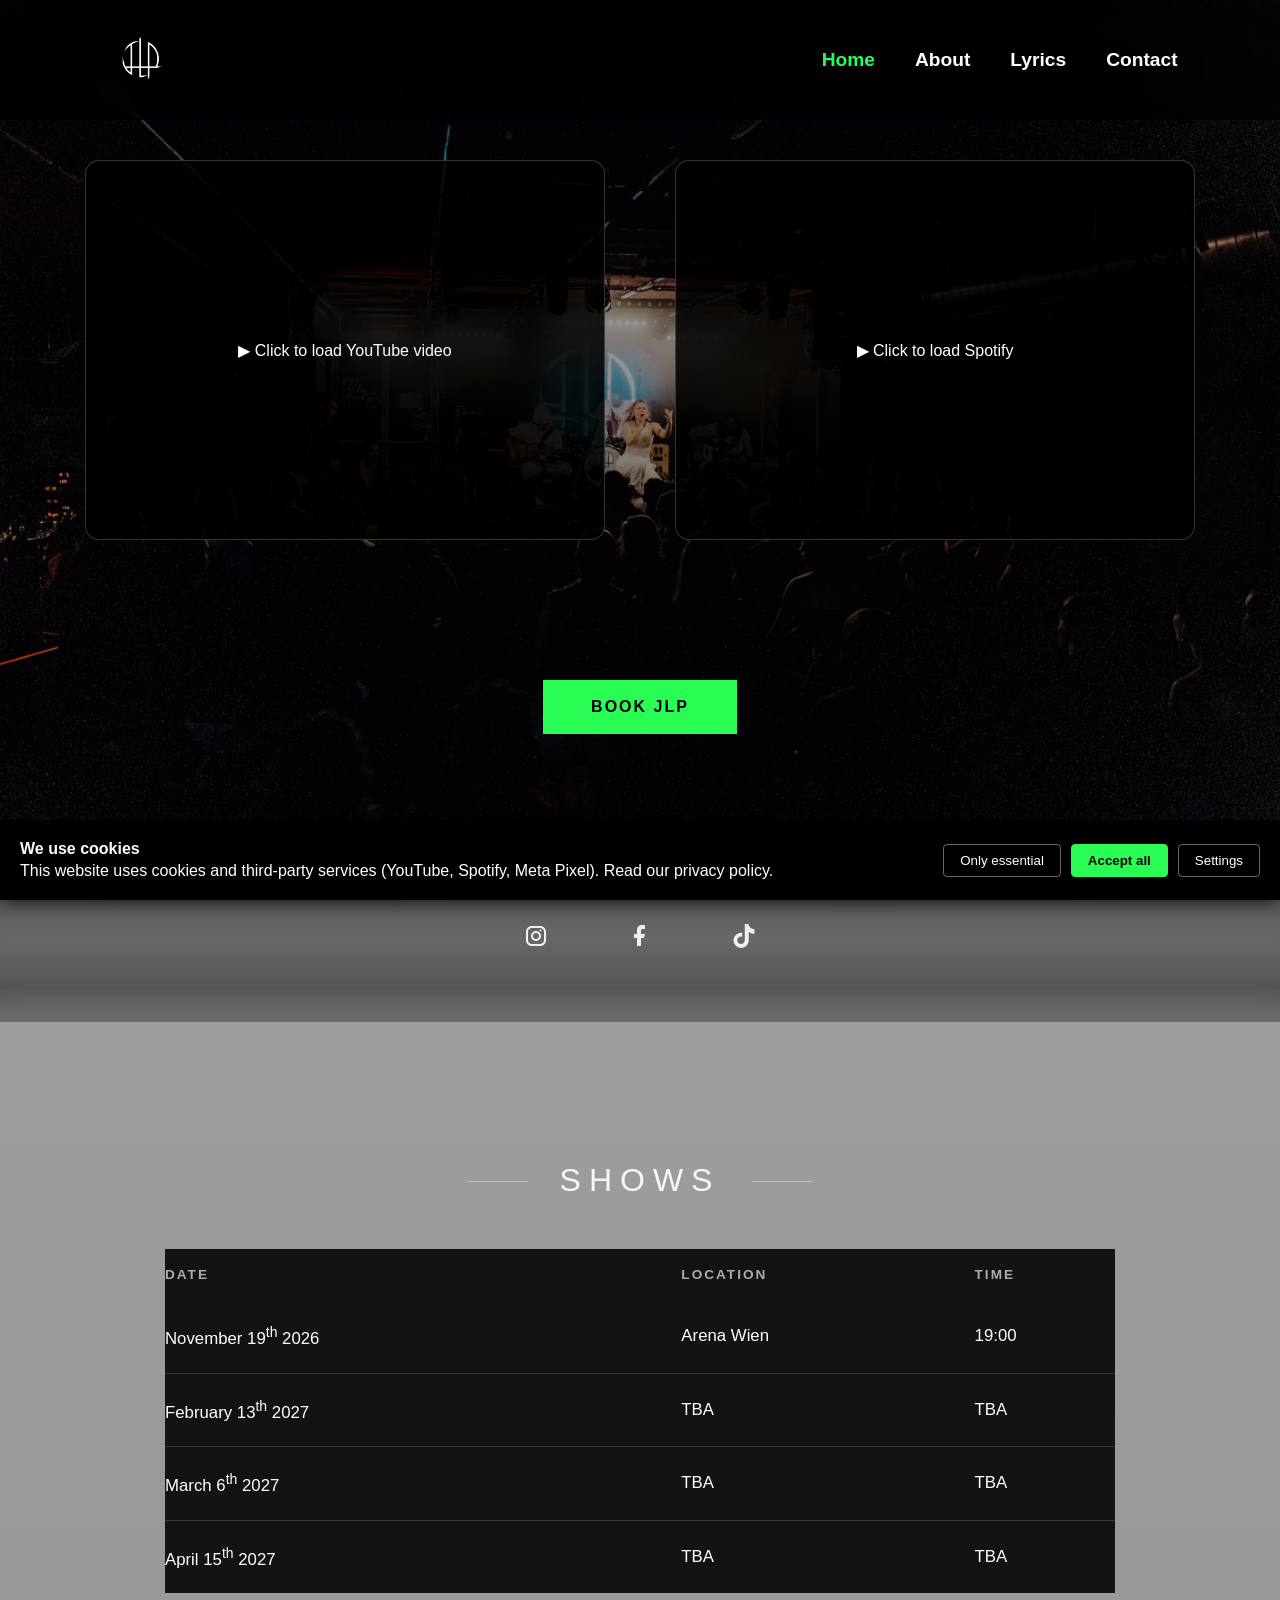
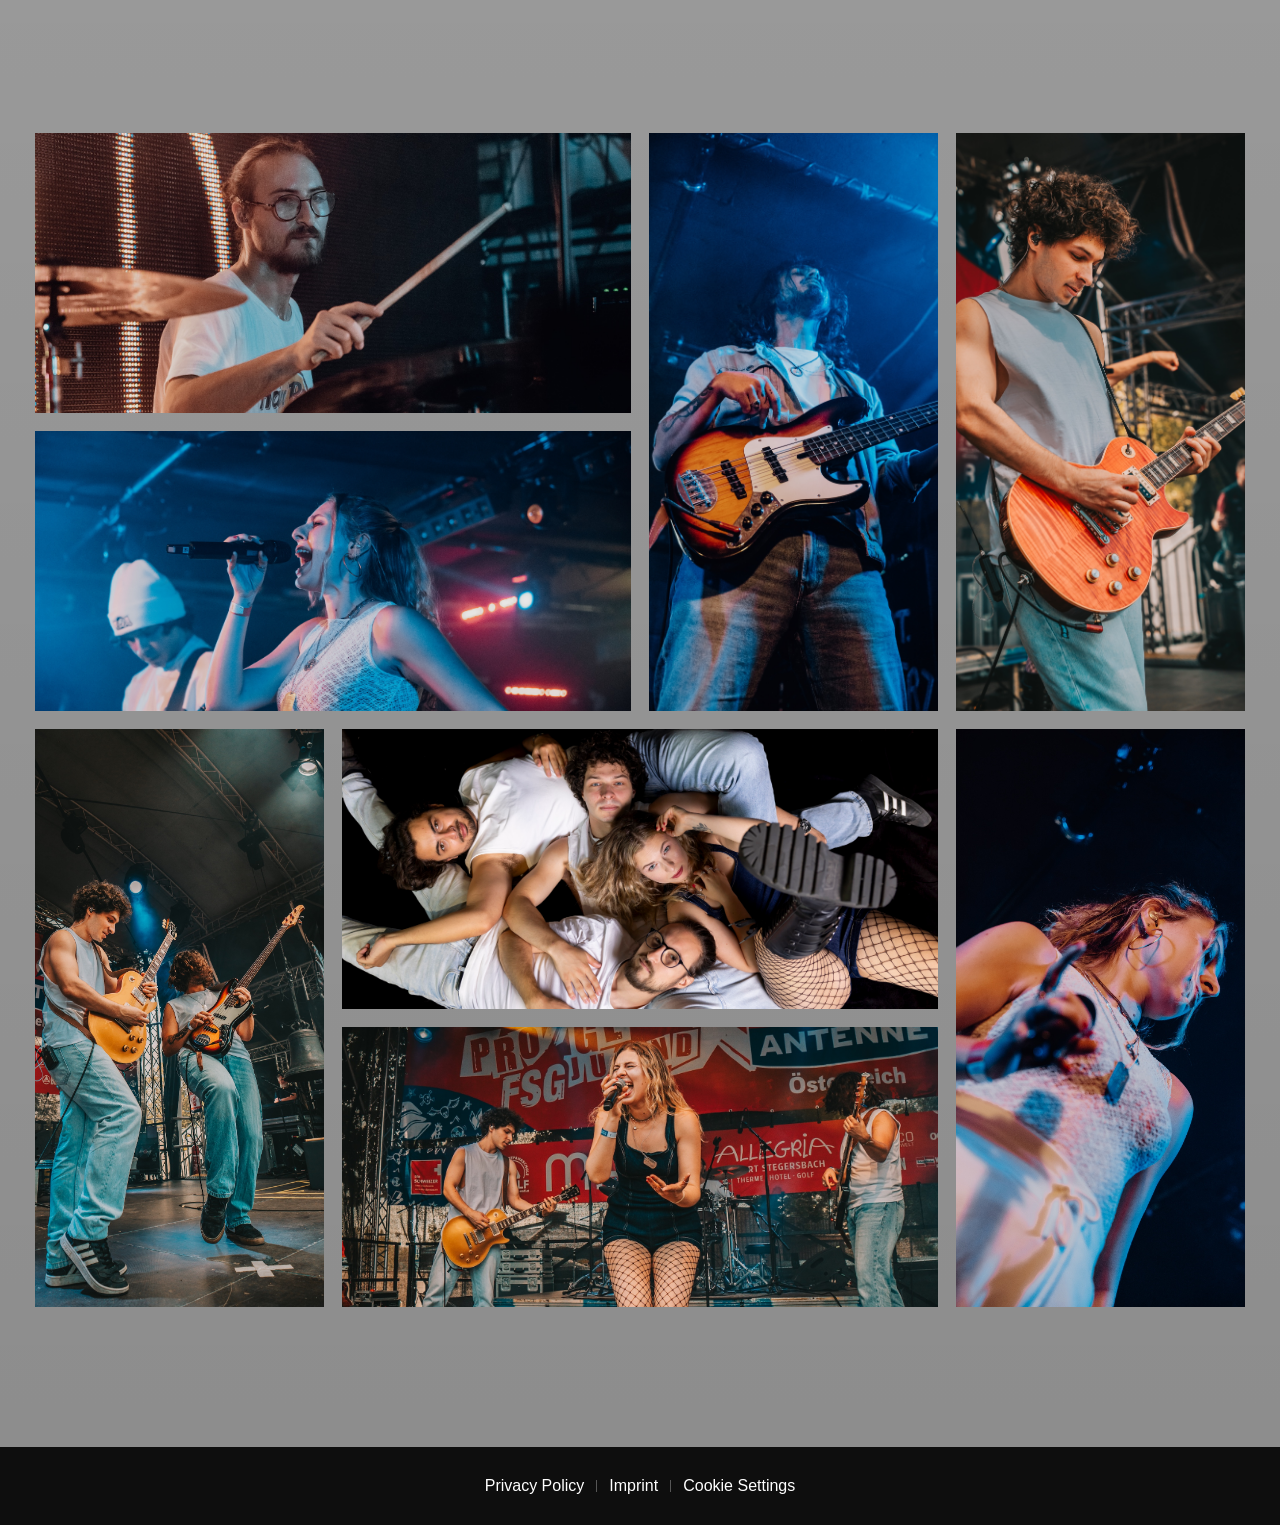
<file: index.html>
<!DOCTYPE html>
<html lang="en">
<head>
<meta charset="UTF-8">
<meta name="viewport" content="width=device-width, initial-scale=1.0">

<meta property="og:title" content="JLP – Rock Band from Vienna">
<meta property="og:description" content="Modern rock band from Vienna. New music & shows.">
<meta property="og:image" content="Banner JLP LOGO.png">

<title>JLP – Rock Band from Vienna | Official Website</title>

<meta name="description" content="Official website of JLP. Modern rock band from Vienna. New music, upcoming shows and booking information.">

<link rel="icon" href="Banner JLP LOGO.png">

<link rel="stylesheet" href="style.css">
<script src="script.js" defer></script>
</head>

<body>

<header>
  <div id="overlay"></div>
    <div class="logo">
        <a href="index.html">
            <img src="JLP Logos Thick white.png" alt="JLP Logo">
        </a>
    </div>

    <ul class="navbar">
        <li><a href="index.html" class="active">Home</a></li>
        <li><a href="about.html">About</a></li>
        <li><a href="lyrics.html">Lyrics</a></li>
        <li><a href="contact.html">Contact</a></li>
    </ul>

    <div id="menu-icon">
        <svg viewBox="0 0 24 24" width="28" height="28">
            <rect class="line top" x="3" y="6" width="18" height="2.5" rx="1.25"/>
            <rect class="line middle" x="6" y="11.75" width="12" height="2.5" rx="1.25"/>
            <rect class="line bottom" x="3" y="17.5" width="18" height="2.5" rx="1.25"/>
        </svg>
    </div>
</header>



<main>

<!-- VIDEO + SPOTIFY -->
<div class="mimi">

    <div class="video-container">
        <div class="embed-placeholder" data-src="https://www.youtube-nocookie.com/embed/qEmsbc99LxY">
            ▶ Click to load YouTube video
        </div>
    </div>

    <div class="spotify">
        <div class="embed-placeholder" data-src="https://open.spotify.com/embed/artist/1NEbTxi7I8WWkpIOg326bU?theme=0">
            ▶ Click to load Spotify
        </div>
    </div>

</div>

<!-- CTA -->
<div class="cta-section">
    <a href="contact.html" class="cta-button">Book JLP</a>
</div>

<!-- SOCIALS -->
<div class="social-section">

  <div class="social-icons-container">
 
    <div class="social-icon">
      <a href="https://www.instagram.com/jlptheband/" target="_blank">
        <svg xmlns="http://www.w3.org/2000/svg" viewBox="0 0 24 24" width="24" height="24" fill="currentColor">
          <path d="M7.75 2C4.574 2 2 4.574 2 7.75v8.5C2 19.426 4.574 22 7.75 22h8.5C19.426 22 22 19.426 22 16.25v-8.5C22 4.574 19.426 2 16.25 2h-8.5zm0 2h8.5C18.216 4 20 5.784 20 7.75v8.5c0 1.966-1.784 3.75-3.75 3.75h-8.5C5.784 20 4 18.216 4 16.25v-8.5C4 5.784 5.784 4 7.75 4zm8.75 1.5a1 1 0 100 2 1 1 0 000-2zM12 7a5 5 0 100 10 5 5 0 000-10zm0 2a3 3 0 110 6 3 3 0 010-6z"/>
        </svg>
      </a>
    </div>
 
    <div class="social-icon">
      <a href="https://www.facebook.com/JLPTHEBAND/" target="_blank">
        <svg xmlns="http://www.w3.org/2000/svg" viewBox="0 0 24 24" width="24" height="24" fill="currentColor">
          <path d="M13 22v-8h3l1-4h-4V7c0-1.2.3-2 2-2h2V1h-3c-3 0-5 2-5 5v4H6v4h3v8h4z"/>
        </svg>
      </a>
    </div>
 
    <div class="social-icon">
      <a href="https://www.tiktok.com/@jlptheband" target="_blank">
        <svg xmlns="http://www.w3.org/2000/svg" viewBox="0 0 448 512" width="24" height="24" fill="currentColor">
          <path d="M448,209.9a210.1,210.1,0,0,1-122.8-39.3v178.7a162.6,162.6,0,1,1-140.6-161.3v80.8a80.4,80.4,0,1,0,56.3,76.5V0h79.5a129.2,129.2,0,0,0,127.6,109.5Z"/>
        </svg>
      </a>
    </div>
 
  </div>

</div>
 

<!-- TABLE -->
<div class="bk">
<section>
<table>
<caption> Shows</caption>
<thead>
<tr>
<th>Date</th>
<th>Location</th>
<th>Time</th>
</tr>
</thead>
<tbody>
<tr><td>November 19<sup>th</sup> 2026</td><td>Arena Wien</td><td>19:00</td></tr>
<tr><td>February 13<sup>th</sup> 2027 </td><td>TBA</td><td>TBA</td></tr>
<tr><td>March 6<sup>th</sup> 2027 </td><td>TBA</td><td>TBA</td></tr>
<tr><td>April 15<sup>th</sup> 2027</td><td>TBA</td><td>TBA</td></tr>
</tbody>
</table>
</section>
</div>

<!-- IMAGE GRID -->
<div class="container">
<div class="image-container landscape"><img src="raphihochcomp.jpg"></div>
<div class="image-container portrait"><img src="valihochcomp.jpg"></div>
<div class="image-container portrait"><img src="lukacomp.jpg"></div>
<div class="image-container landscape"><img src="jejaquercomp.jpg"></div>
<div class="image-container portrait"><img src="lukavaliicomp.jpg"></div>
<div class="image-container landscape"><img src="miiicomp.jpg"></div>
<div class="image-container landscape frontshot"><img src="frontshottt.jpg" alt=""></div>
<div class="image-container portrait"><img src="jejahocohcomp.jpg"></div>
</div>

<!-- COOKIE BANNER -->
 <div id="cookie-banner" class="cookie-banner">

  <!-- CLOSE (TOP RIGHT) -->
  

  <div class="cookie-row">

    <div class="cookie-text-block">
      <strong>We use cookies</strong>
      <p>
    This website uses cookies and third-party services (YouTube, Spotify, Meta Pixel).
    Read our <a href="privacy.html">privacy policy</a>.
  </p>
    </div>

    <div class="cookie-buttons">
      <button onclick="acceptNecessary()">Only essential</button>
      <button class="primary" onclick="acceptAllCookies()">Accept all</button>
      <button onclick="openCookieSettings()">Settings</button>
    </div>

  </div>
</div>

<!-- COOKIE MODAL (SEPARATE, NOT INSIDE BANNER) -->
<div id="cookie-modal" class="cookie-modal hidden">
  <div class="cookie-box">

    <div class="cookie-header">
      <h2>Privacy Settings</h2>
      <button class="close" onclick="closeModal()">×</button>
    </div>

    <div class="cookie-option">
      <div class="cookie-text">
        <strong>Essential</strong>
        <span>Required for basic site functionality</span>
      </div>
      <label class="switch">
        <input type="checkbox" checked disabled>
        <span class="slider"></span>
      </label>
    </div>

    <div class="cookie-option">
      <div class="cookie-text">
        <strong>Analytics</strong>
        <span>Helps us understand how visitors use the site</span>
      </div>
      <label class="switch">
        <input type="checkbox" id="analytics">
        <span class="slider"></span>
      </label>
    </div>

    <div class="cookie-option">
      <div class="cookie-text">
        <strong>Marketing & External Media</strong>
        <span>Enables Meta Pixel, YouTube & Spotify</span>
      </div>
      <label class="switch">
        <input type="checkbox" id="marketing">
        <span class="slider"></span>
      </label>
    </div>

    <div class="cookie-actions">
      <button onclick="acceptNecessary()">Only essential</button>
      <button class="primary" onclick="savePreferences()">Save selection</button>
    </div>

  </div>
</div>

</main>

<footer class="footer" style="text-align: center; width: 100%;">
  <div class="footer-links" style="display: inline-flex; gap: 12px; align-items: center;">

    <a href="privacy.html">Privacy Policy</a>

    <span style="width:1px;height:12px;background:rgba(255,255,255,0.3);display:inline-block;"></span>

    <a href="impressum.html">Imprint</a>

    <span style="width:1px;height:12px;background:rgba(255,255,255,0.3);display:inline-block;"></span>

    <button type="button"
            onclick="openCookieSettings()"
            style="background:none;border:none;padding:0;color:inherit;font:inherit;cursor:pointer;">
      Cookie Settings
    </button>

  </div>
</footer>


</body>
</html>
</file>
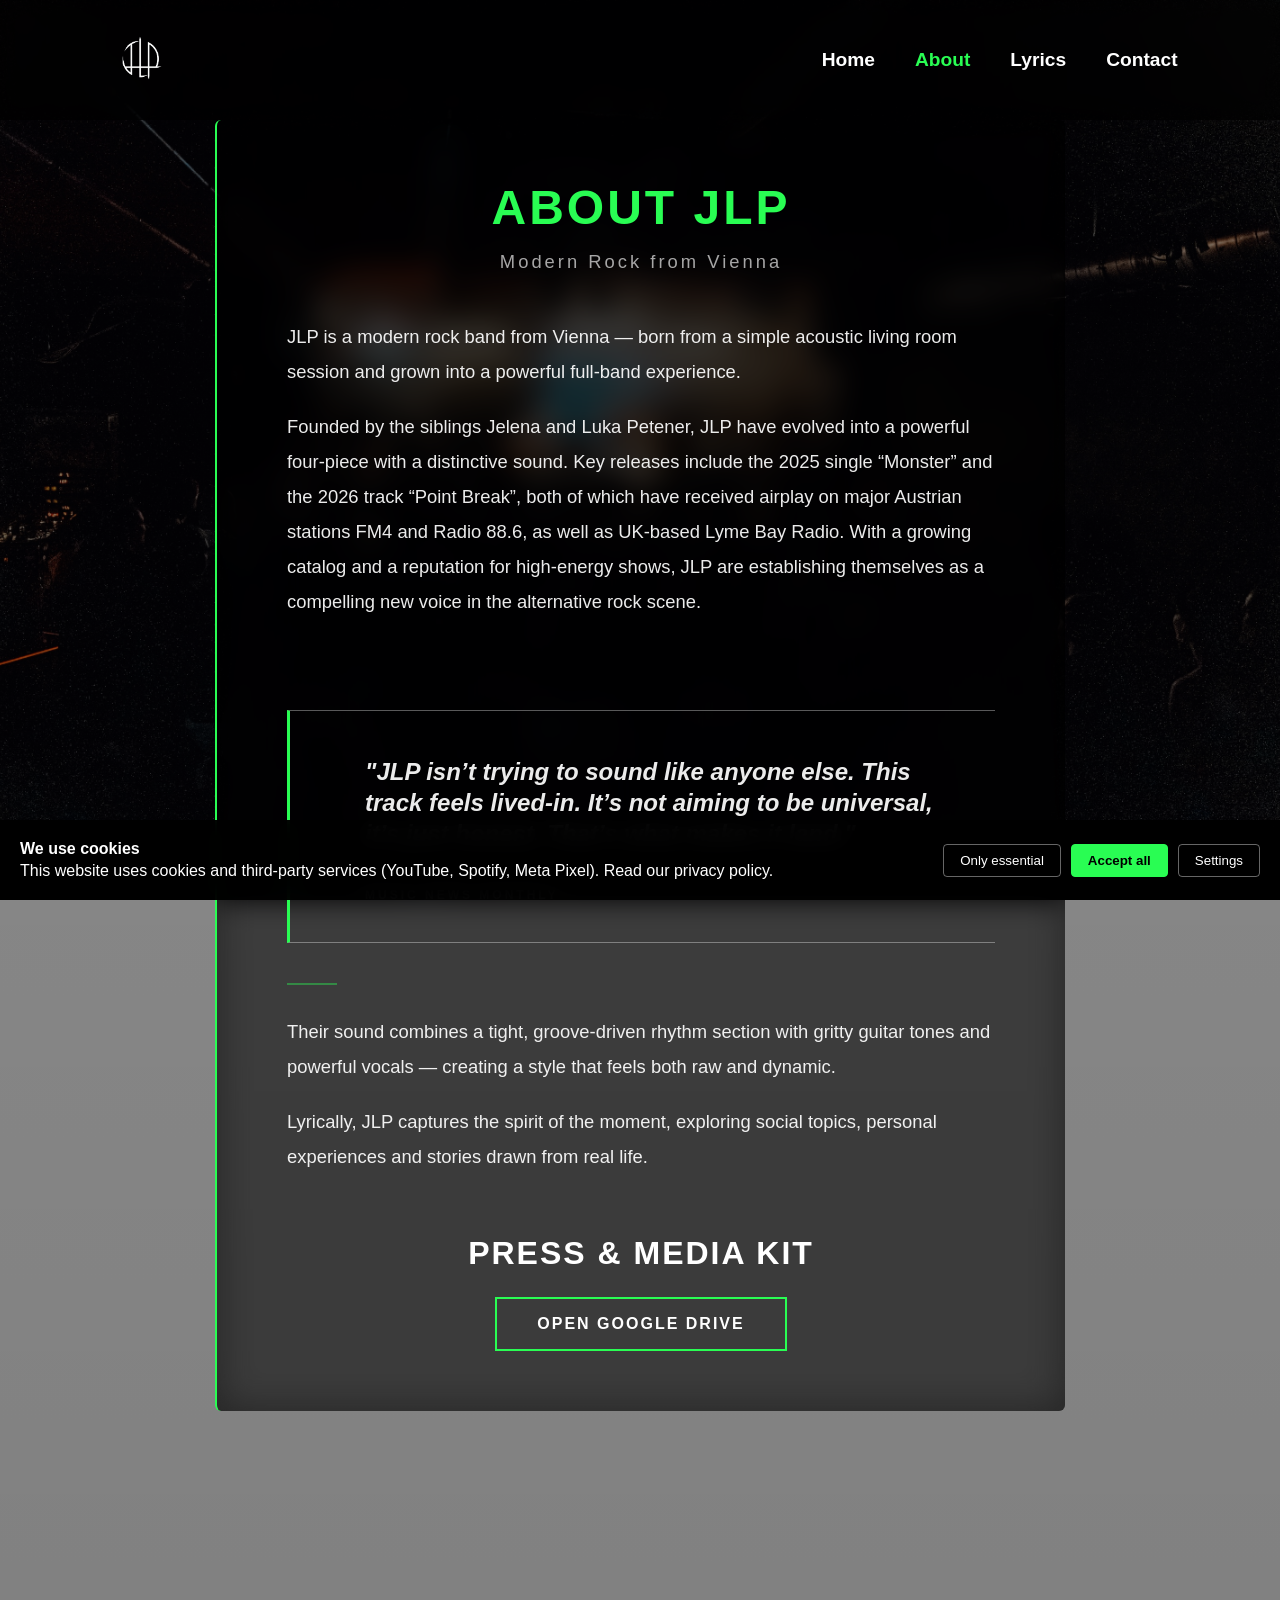
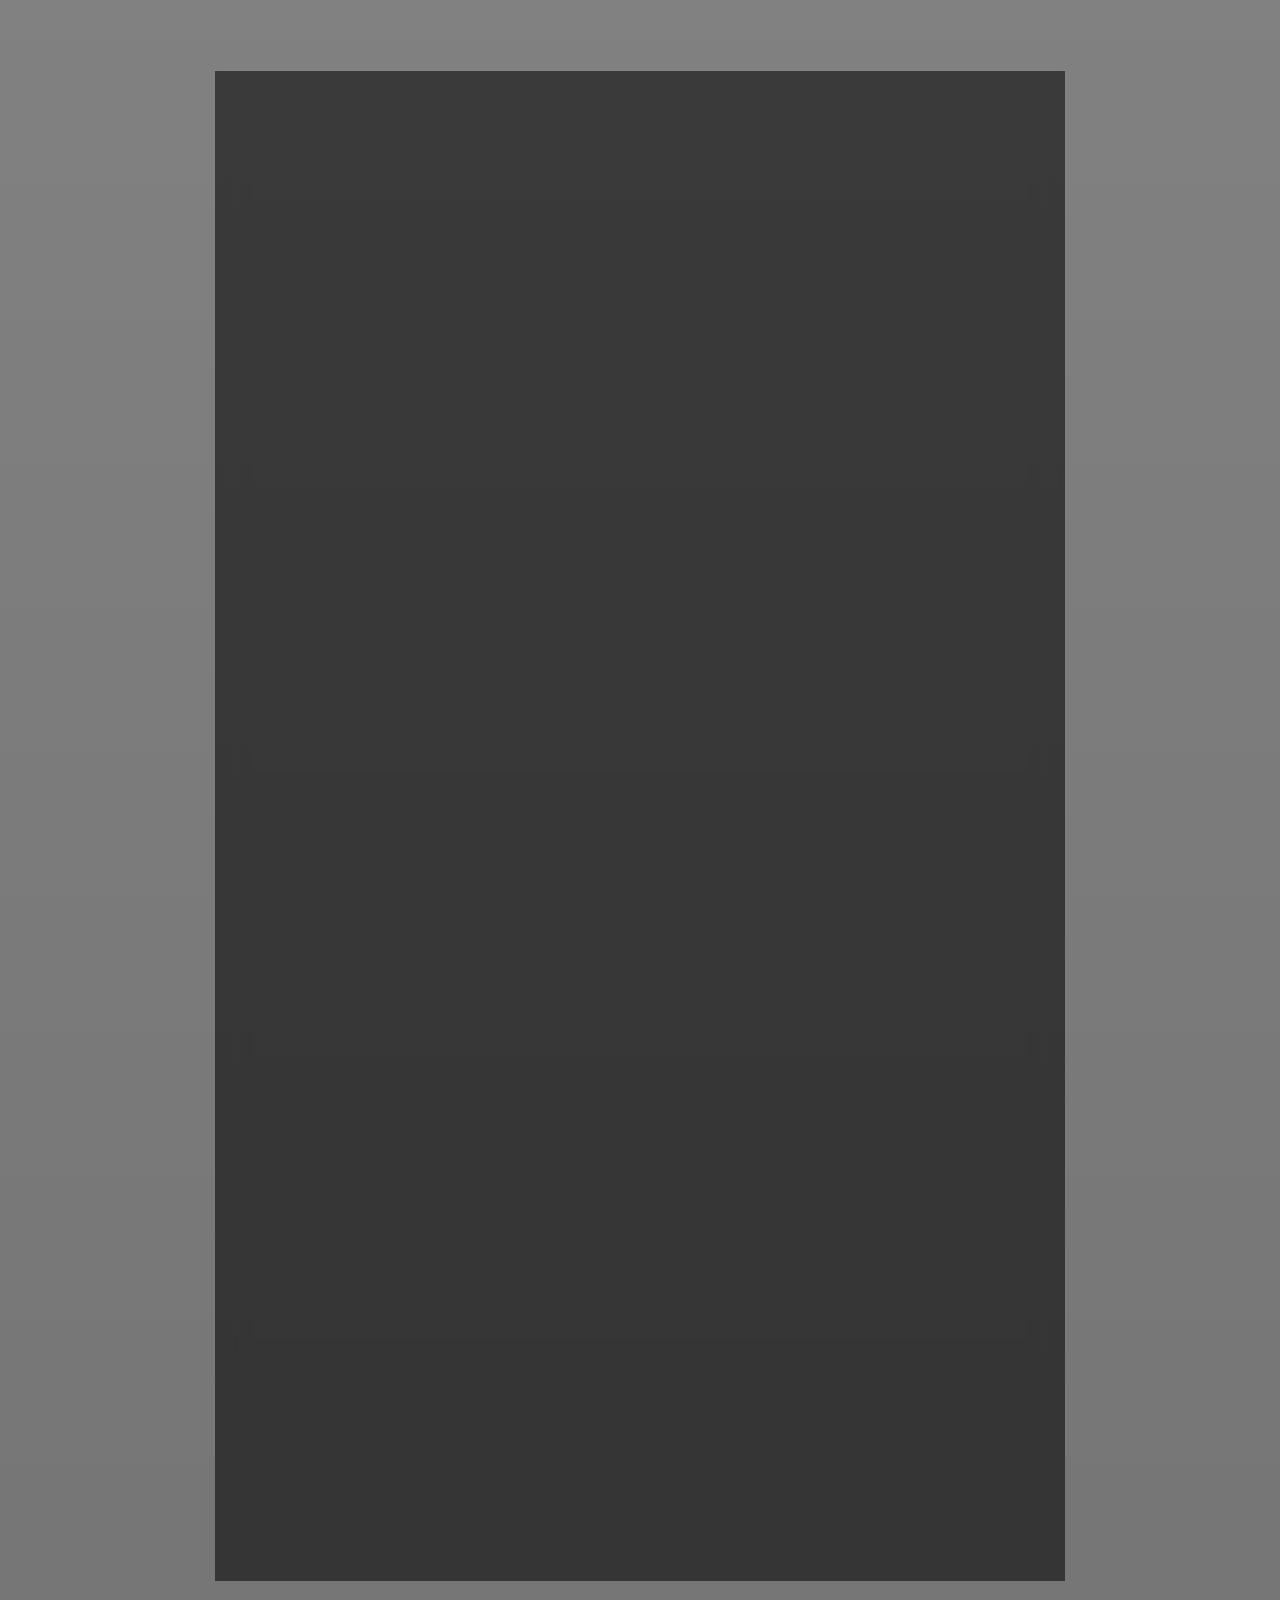
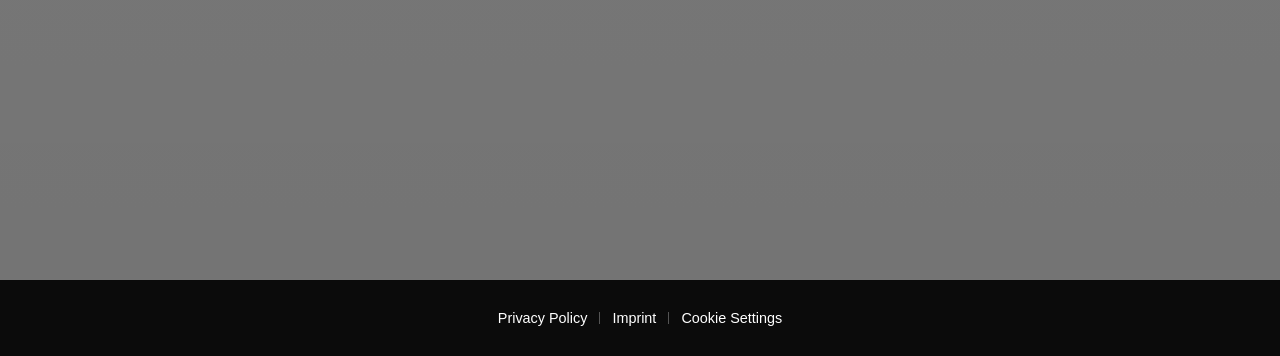
<file: about.html>
<!DOCTYPE html>
<html lang="en">
<head>
<meta charset="UTF-8">
<meta name="viewport" content="width=device-width, initial-scale=1.0">

<title>About JLP – Rock Band from Vienna</title>

<link rel="icon" href="Banner JLP LOGO.png" type="image/x-icon">
<link rel="stylesheet" href="style.css">
<link rel="stylesheet" href="styleabout.css">
<script src="script.js" defer></script>

</head>

<body>

<header>
    <div id="overlay"></div>
    <div class="logo">
        <a href="index.html">
            <img src="JLP Logos Thick white.png" alt="JLP Logo">
        </a>
    </div>

    <ul class="navbar">
        <li><a href="index.html">Home</a></li>
        <li><a href="about.html">About</a></li>
        <li><a href="lyrics.html">Lyrics</a></li>
        <li><a href="contact.html">Contact</a></li>
    </ul>

    <div id="menu-icon">
        <svg viewBox="0 0 24 24" width="28" height="28">
            <rect class="line top" x="3" y="6" width="18" height="2.5" rx="1.25"/>
            <rect class="line middle" x="6" y="11.75" width="12" height="2.5" rx="1.25"/>
            <rect class="line bottom" x="3" y="17.5" width="18" height="2.5" rx="1.25"/>
        </svg>
    </div>
</header>



<section class="about-section">
    <div class="about-content">

        <div class="about-header">
            <h1>About JLP</h1>
            <p class="subtitle">Modern Rock from Vienna</p>
        </div>


        <div class="editorial">

            <div class="editorial-top">
                <span class="editorial-label"></span>
                <span class="editorial-year"></span>
            </div>

            <div class="editorial-columns">

                <p class="editorial-intro">
                    JLP is a modern rock band from Vienna — born from a simple acoustic living room session and grown into a powerful full-band experience.
                </p>

                <p class="editorial-text">
                    Founded by the siblings Jelena and Luka Petener, JLP have evolved into a powerful four-piece with a distinctive sound. Key releases include the 2025 single “Monster” and the 2026 track “Point Break”, both of which have received airplay on major Austrian stations FM4 and Radio 88.6, as well as UK-based Lyme Bay Radio. With a growing catalog and a reputation for high-energy shows, JLP are establishing themselves as a compelling new voice in the alternative rock scene.
                </p>

            </div>

            <blockquote class="press-quote">
                <span class="quote-mark"></span>

                <p>
                    "JLP isn’t trying to sound like anyone else. This track feels lived-in. It’s not aiming to be universal, it’s just honest. That’s what makes it land."
                </p>

                <cite>Music News Monthly</cite>
            </blockquote>

        </div>


        <div class="divider"></div>

        <p>
            Their sound combines a tight, groove-driven rhythm section with gritty guitar tones and powerful vocals — creating a style that feels both raw and dynamic.
        </p>

        <p>
            Lyrically, JLP captures the spirit of the moment, exploring social topics, personal experiences and stories drawn from real life.
        </p>

        <div class="press-inline">
            <h2>Press & Media Kit</h2>
            <a href="https://drive.google.com/drive/u/0/folders/1wnT42w4aFnT5TzF-KeA8-SPyw4jckWoa" 
               target="_blank" 
               class="press-btn">
               Open Google Drive
            </a>
        </div>

    </div>
</section>

<div class="line"></div>

<div class="bk">
<section>

    <div class="about-header" style="margin-bottom: 40px;">
        <h1>Past Shows</h1>
        <p class="subtitle">Live History</p>
    </div>

<table>
<thead>
<tr>
<th>Date</th>
<th>Location</th>
</tr>
</thead>

<tbody>
<tr><td>July 5<sup>th</sup> 2026</td><td>Donauinselfest</td></tr>
<tr><td>March 27<sup>th</sup> 2026</td><td>Szene Wien</td></tr>
<tr><td>October 24<sup>th</sup> 2025</td><td>Flex</td></tr>
<tr><td>July 5<sup>th</sup> 2025</td><td>Rock in Altenmarkt</td></tr>
<tr><td>June 14<sup>th</sup> 2025</td><td>Kufstein Unlimited</td></tr>
<tr><td>July 24 7<sup>th</sup> 2025</td><td>HinterHolz Festival</td></tr>
<tr><td>February 7<sup>th</sup> 2025</td><td>Ann & Patt Linz</td></tr>
<tr><td>February 28<sup>th</sup> 2025</td><td>Cafe Köpenick Berlin</td></tr>
<tr><td>November 23<sup>rd</sup> 2024</td><td>Szene Wien</td></tr>
<tr><td>September 1<sup>st</sup> 2024</td><td>Szene Wien</td></tr>
<tr><td>August 3<sup>rd</sup> 2024</td><td>R:Journey</td></tr>
<tr><td>May 14<sup>th</sup> 2024</td><td>Chelsea (Vienna)</td></tr>
<tr><td>August 18<sup>th</sup> 2024</td><td>Szene Wien</td></tr>
<tr><td>March 23<sup>rd</sup> 2024</td><td>Aera</td></tr>
<tr><td>March 3<sup>rd</sup> 2024</td><td>Simm City (Dirty Honey Support)</td></tr>
<tr><td>September 5<sup>th</sup> 2023</td><td>Replugged (Vienna)</td></tr>
<tr><td>August 18<sup>th</sup> 2023</td><td>Szene Wien</td></tr>
<tr><td>July 27<sup>th</sup> 2023</td><td>Sitzenberger Beach Festival</td></tr>
<tr><td>October 1<sup>st</sup> 2022</td><td>Coco Bar (Vienna)</td></tr>
<tr><td>June 11<sup>th</sup> 2022</td><td>Nova Rock</td></tr>
<tr><td>August 28<sup>th</sup> 2022</td><td>Fania Live (Vienna)</td></tr>
<tr><td>July 25<sup>th</sup> 2022</td><td>Club 1019</td></tr>
</tbody>
</table>

</section>
</div>

<div id="cookie-banner" class="cookie-banner">

  <!-- CLOSE (TOP RIGHT) -->
  

  <div class="cookie-row">

    <div class="cookie-text-block">
      <strong>We use cookies</strong>
      <p>
    This website uses cookies and third-party services (YouTube, Spotify, Meta Pixel).
    Read our <a href="privacy.html">privacy policy</a>.
  </p>
    </div>

    <div class="cookie-buttons">
      <button onclick="acceptNecessary()">Only essential</button>
      <button class="primary" onclick="acceptAllCookies()">Accept all</button>
      <button onclick="openCookieSettings()">Settings</button>
    </div>

  </div>
</div>

<!-- COOKIE MODAL (SEPARATE, NOT INSIDE BANNER) -->
<div id="cookie-modal" class="cookie-modal hidden">
  <div class="cookie-box">

    <div class="cookie-header">
      <h2>Privacy Settings</h2>
      <button class="close" onclick="closeModal()">×</button>
    </div>

    <div class="cookie-option">
      <div class="cookie-text">
        <strong>Essential</strong>
        <span>Required for basic site functionality</span>
      </div>
      <label class="switch">
        <input type="checkbox" checked disabled>
        <span class="slider"></span>
      </label>
    </div>

    <div class="cookie-option">
      <div class="cookie-text">
        <strong>Analytics</strong>
        <span>Helps us understand how visitors use the site</span>
      </div>
      <label class="switch">
        <input type="checkbox" id="analytics">
        <span class="slider"></span>
      </label>
    </div>

    <div class="cookie-option">
      <div class="cookie-text">
        <strong>Marketing & External Media</strong>
        <span>Enables Meta Pixel, YouTube & Spotify</span>
      </div>
      <label class="switch">
        <input type="checkbox" id="marketing">
        <span class="slider"></span>
      </label>
    </div>

    <div class="cookie-actions">
      <button onclick="acceptNecessary()">Only essential</button>
      <button class="primary" onclick="savePreferences()">Save selection</button>
    </div>

  </div>
</div>

<footer class="footer" style="text-align: center; width: 100%;">
  <div class="footer-links" style="display: inline-flex; gap: 12px; align-items: center;">

    <a href="privacy.html">Privacy Policy</a>

    <span style="width:1px;height:12px;background:rgba(255,255,255,0.3);display:inline-block;"></span>

    <a href="impressum.html">Imprint</a>

    <span style="width:1px;height:12px;background:rgba(255,255,255,0.3);display:inline-block;"></span>

    <button type="button"
            onclick="openCookieSettings()"
            style="background:none;border:none;padding:0;color:inherit;font:inherit;cursor:pointer;">
      Cookie Settings
    </button>

  </div>
</footer>

</body>
</html>
</file>
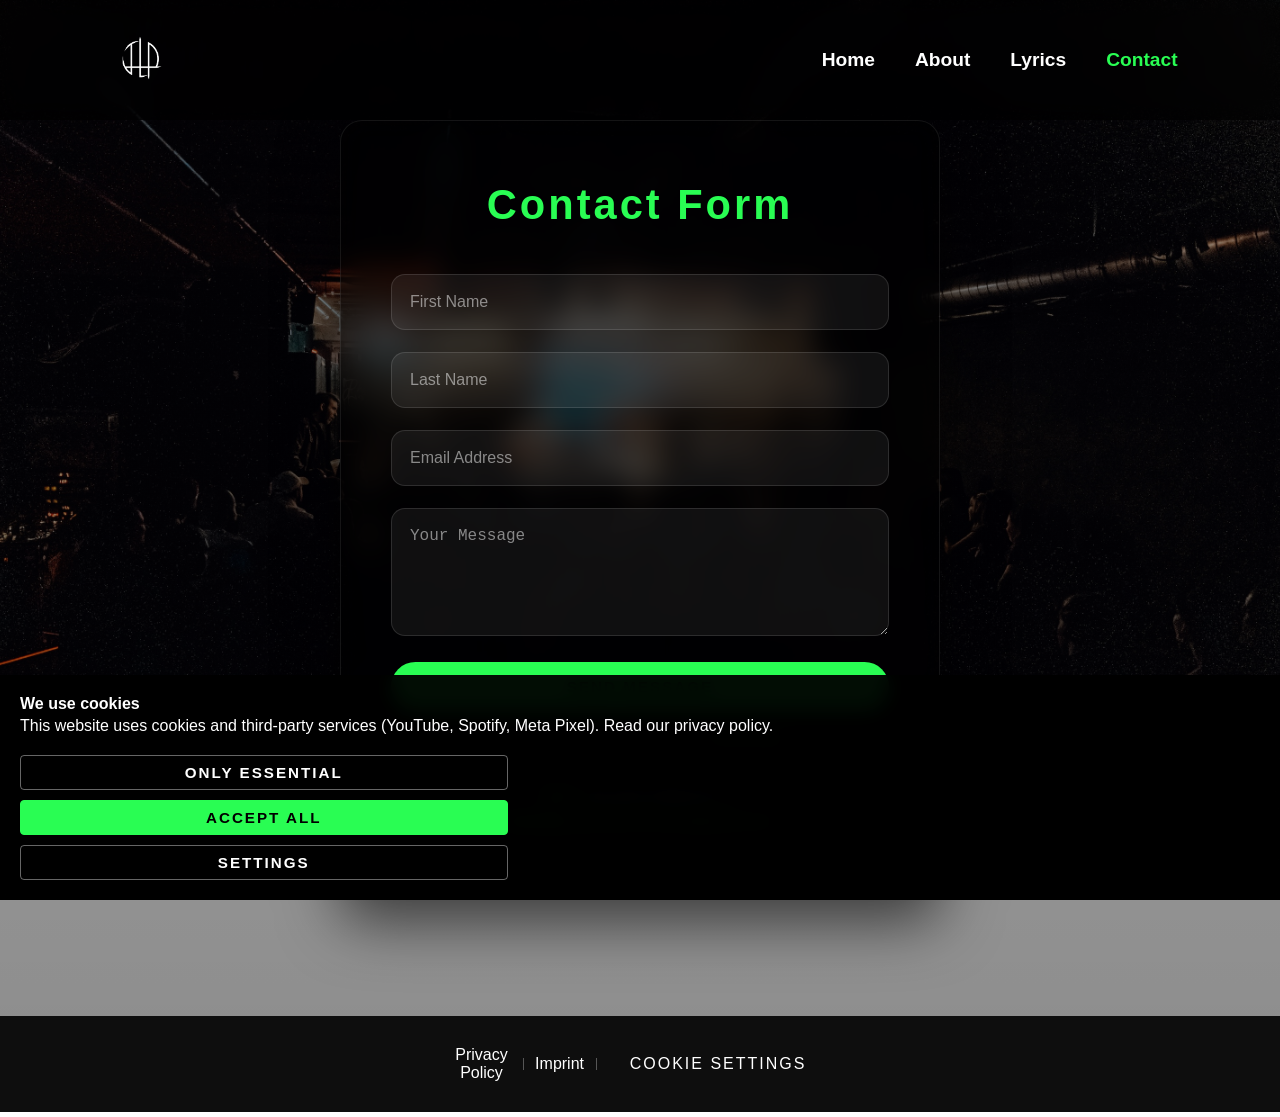
<file: contact.html>
<!DOCTYPE html>
<html lang="en">
<head>
<meta charset="UTF-8">
<meta name="viewport" content="width=device-width, initial-scale=1.0">

<title>Contact – JLP | Rock Band from Vienna</title>

<link rel="icon" href="Banner JLP LOGO.png">
<link rel="stylesheet" href="style.css">
<link rel="stylesheet" href="contactstyle.css">
<script src="script.js" defer></script>
</head>

<body>

<header>
    <div id="overlay"></div>

    <div class="logo">
        <a href="index.html">
            <img src="JLP Logos Thick white.png" alt="JLP Logo">
        </a>
    </div>

    <ul class="navbar">
        <li><a href="index.html">Home</a></li>
        <li><a href="about.html">About</a></li>
        <li><a href="lyrics.html">Lyrics</a></li>
        <li><a href="contact.html">Contact</a></li>
    </ul>

    <div id="menu-icon">
        <svg viewBox="0 0 24 24" width="28" height="28">
            <rect class="line top" x="3" y="6" width="18" height="2.5" rx="1.25"/>
            <rect class="line middle" x="6" y="11.75" width="12" height="2.5" rx="1.25"/>
            <rect class="line bottom" x="3" y="17.5" width="18" height="2.5" rx="1.25"/>
        </svg>
    </div>
</header>

<section class="contact-wrapper">
    <div class="form-container">

        <div class="contactform">
            <h1>Contact Form</h1>

            <form action="https://formspree.io/f/mjkvdpez" method="post" id="contact-form">
                <input type="text" name="first" placeholder="First Name" required>
                <input type="text" name="last" placeholder="Last Name" required>
                <input type="email" name="email" placeholder="Email Address" required>
                <textarea rows="5" name="message" placeholder="Your Message" required></textarea>

                <button type="submit">Send Message</button>

                <p class="form-note">
                    By submitting this form, you agree to our 
                    <a href="privacy.html">privacy policy</a>.
                </p>
            </form>

            <div class="contact-extra">
                <p><strong>Tech:</strong> luka.petener@gmail.com</p>
                <p><strong>Booking:</strong> 
                    <a href="mailto:jlptheband.booking@gmail.com">
                        jlptheband.booking@gmail.com
                    </a>
                </p>
            </div>

        </div>

    </div>
</section>

<div id="cookie-banner" class="cookie-banner">

  <!-- CLOSE (TOP RIGHT) -->
  

  <div class="cookie-row">

    <div class="cookie-text-block">
      <strong>We use cookies</strong>
      <p>
    This website uses cookies and third-party services (YouTube, Spotify, Meta Pixel).
    Read our <a href="privacy.html">privacy policy</a>.
  </p>
    </div>

    <div class="cookie-buttons">
      <button onclick="acceptNecessary()">Only essential</button>
      <button class="primary" onclick="acceptAllCookies()">Accept all</button>
      <button onclick="openCookieSettings()">Settings</button>
    </div>

  </div>
</div>

<!-- COOKIE MODAL (SEPARATE, NOT INSIDE BANNER) -->
<div id="cookie-modal" class="cookie-modal hidden">
  <div class="cookie-box">

    <div class="cookie-header">
      <h2>Privacy Settings</h2>
      <button class="close" onclick="closeModal()">×</button>
    </div>

    <div class="cookie-option">
      <div class="cookie-text">
        <strong>Essential</strong>
        <span>Required for basic site functionality</span>
      </div>
      <label class="switch">
        <input type="checkbox" checked disabled>
        <span class="slider"></span>
      </label>
    </div>

    <div class="cookie-option">
      <div class="cookie-text">
        <strong>Analytics</strong>
        <span>Helps us understand how visitors use the site</span>
      </div>
      <label class="switch">
        <input type="checkbox" id="analytics">
        <span class="slider"></span>
      </label>
    </div>

    <div class="cookie-option">
      <div class="cookie-text">
        <strong>Marketing & External Media</strong>
        <span>Enables Meta Pixel, YouTube & Spotify</span>
      </div>
      <label class="switch">
        <input type="checkbox" id="marketing">
        <span class="slider"></span>
      </label>
    </div>

    <div class="cookie-actions">
      <button onclick="acceptNecessary()">Only essential</button>
      <button class="primary" onclick="savePreferences()">Save selection</button>
    </div>

  </div>
</div>

<footer class="footer" style="text-align: center; width: 100%;">
  <div class="footer-links" style="display: inline-flex; gap: 12px; align-items: center;">

    <a href="privacy.html">Privacy Policy</a>

    <span style="width:1px;height:12px;background:rgba(255,255,255,0.3);display:inline-block;"></span>

    <a href="impressum.html">Imprint</a>

    <span style="width:1px;height:12px;background:rgba(255,255,255,0.3);display:inline-block;"></span>

    <button type="button"
            onclick="openCookieSettings()"
            style="background:none;border:none;padding:0;color:inherit;font:inherit;cursor:pointer;">
      Cookie Settings
    </button>

  </div>
</footer>
</body>
</html>
</file>
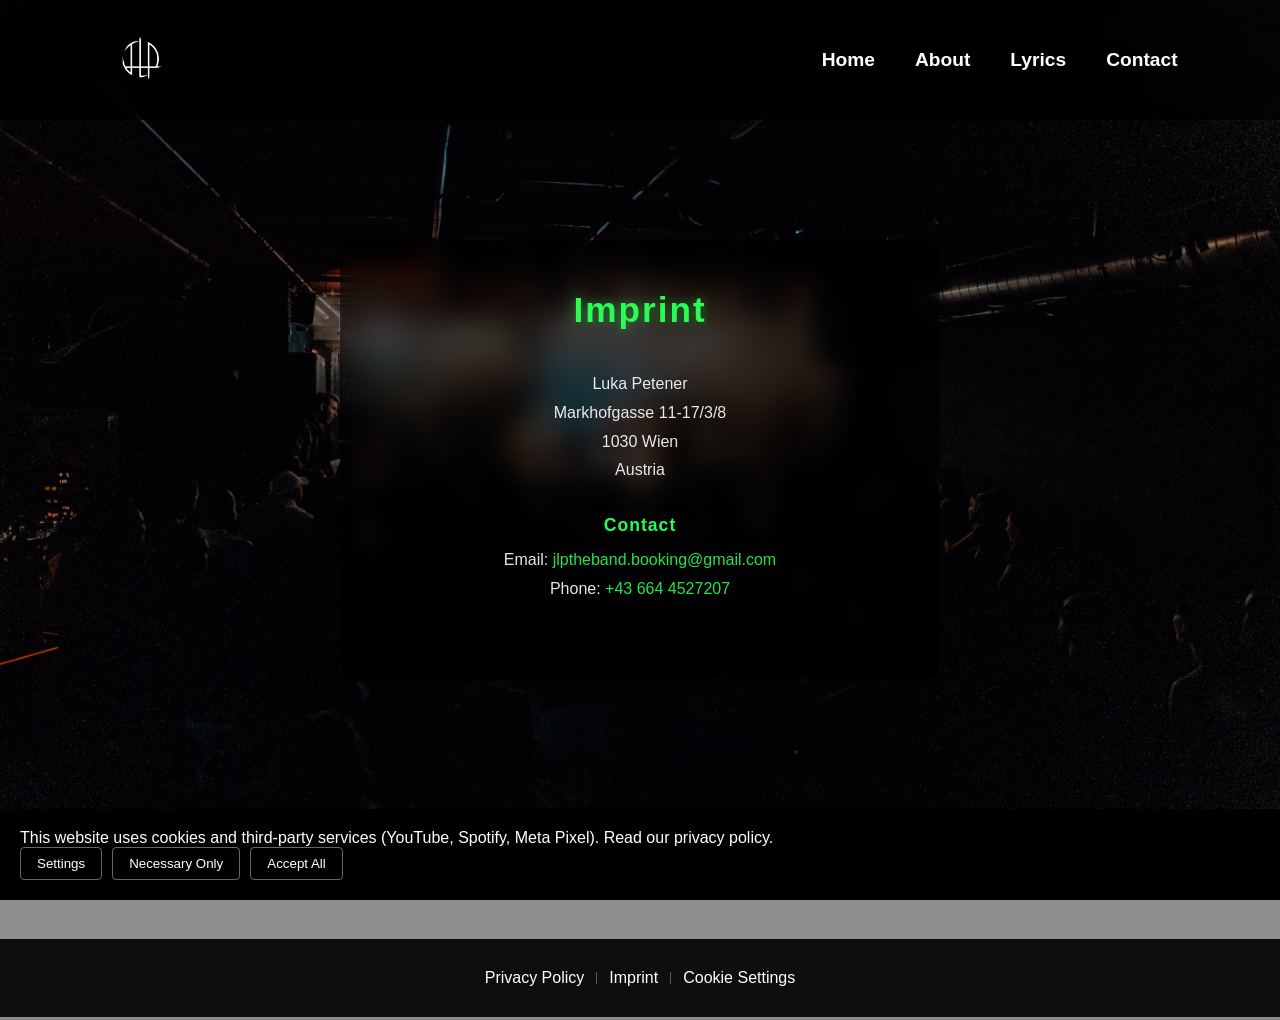
<file: impressum.html>
<!DOCTYPE html>
<html lang="en">
<head>
<meta charset="UTF-8">
<meta name="viewport" content="width=device-width, initial-scale=1.0">
<title>Imprint – JLP</title>

<link rel="preload" href="style.css" as="style">
<link rel="stylesheet" href="style.css">
<script src="script.js" defer></script>
</head>

<body>

<header>
  <div id="overlay"></div>

  <div class="logo">
    <a href="index.html">
      <img src="JLP Logos Thick white.png" alt="JLP Logo">
    </a>
  </div>

  <ul class="navbar">
    <li><a href="index.html">Home</a></li>
    <li><a href="about.html">About</a></li>
    <li><a href="lyrics.html">Lyrics</a></li>
    <li><a href="contact.html">Contact</a></li>
  </ul>

  <div id="menu-icon">
    <svg viewBox="0 0 24 24" width="28" height="28">
      <rect class="line top" x="3" y="6" width="18" height="2.5" rx="1.25"/>
      <rect class="line middle" x="6" y="11.75" width="12" height="2.5" rx="1.25"/>
      <rect class="line bottom" x="3" y="17.5" width="18" height="2.5" rx="1.25"/>
    </svg>
  </div>
</header>

<section class="imprint-wrapper">
  <div class="imprint-box">

    <h1>Imprint</h1>

    <div class="imprint-block">
      <p>
        Luka Petener<br>
        Markhofgasse 11-17/3/8<br>
        1030 Wien<br>
        Austria
      </p>
    </div>

    <div class="imprint-block">
      <h2>Contact</h2>
      <p>
        Email: <a href="mailto:jlptheband.booking@gmail.com">jlptheband.booking@gmail.com</a><br>
        Phone: <a href="tel:+436644527207">+43 664 4527207</a>
      </p>
    </div>

  </div>
</section>

<!-- =========================
     COOKIE BANNER
========================= -->
<div id="cookie-banner" class="cookie-banner">
  <p>
    This website uses cookies and third-party services (YouTube, Spotify, Meta Pixel).
    Read our <a href="privacy.html">privacy policy</a>.
  </p>

  <div class="cookie-buttons">
    <button onclick="openCookieSettings()">Settings</button>
    <button onclick="acceptNecessary()">Necessary Only</button>
    <button onclick="acceptAllCookies()">Accept All</button>
  </div>
</div>


<!-- =========================
     COOKIE MODAL
========================= -->
<div id="cookie-modal" class="cookie-modal hidden">

  <div class="cookie-modal-content">

    <h2>Privacy Settings</h2>

    <div class="cookie-option">
      <label>
        <input type="checkbox" checked disabled>
        Functional (Required)
      </label>
    </div>

    <div class="cookie-option">
      <label>
        <input type="checkbox" id="analytics">
        Analytics
      </label>
    </div>

    <div class="cookie-option">
      <label>
        <input type="checkbox" id="marketing">
        Marketing &amp; External Media (Meta Pixel, YouTube, Spotify)
      </label>
    </div>

    <div class="cookie-actions">
      <button onclick="acceptNecessary()">Necessary Only</button>
      <button onclick="savePreferences()">Save Preferences</button>
      <button onclick="acceptAllCookies()">Accept All</button>
    </div>

  </div>

</div>


<!-- =========================
     FOOTER
========================= -->
<footer class="footer" style="text-align: center; width: 100%;">
  <div class="footer-links" style="display: inline-flex; gap: 12px; align-items: center;">

    <a href="privacy.html">Privacy Policy</a>

    <span style="width:1px;height:12px;background:rgba(255,255,255,0.3);display:inline-block;"></span>

    <a href="impressum.html">Imprint</a>

    <span style="width:1px;height:12px;background:rgba(255,255,255,0.3);display:inline-block;"></span>

    <button type="button"
            onclick="openCookieSettings()"
            style="background:none;border:none;padding:0;color:inherit;font:inherit;cursor:pointer;">
      Cookie Settings
    </button>

  </div>
</footer>
</body>
</html>
</file>
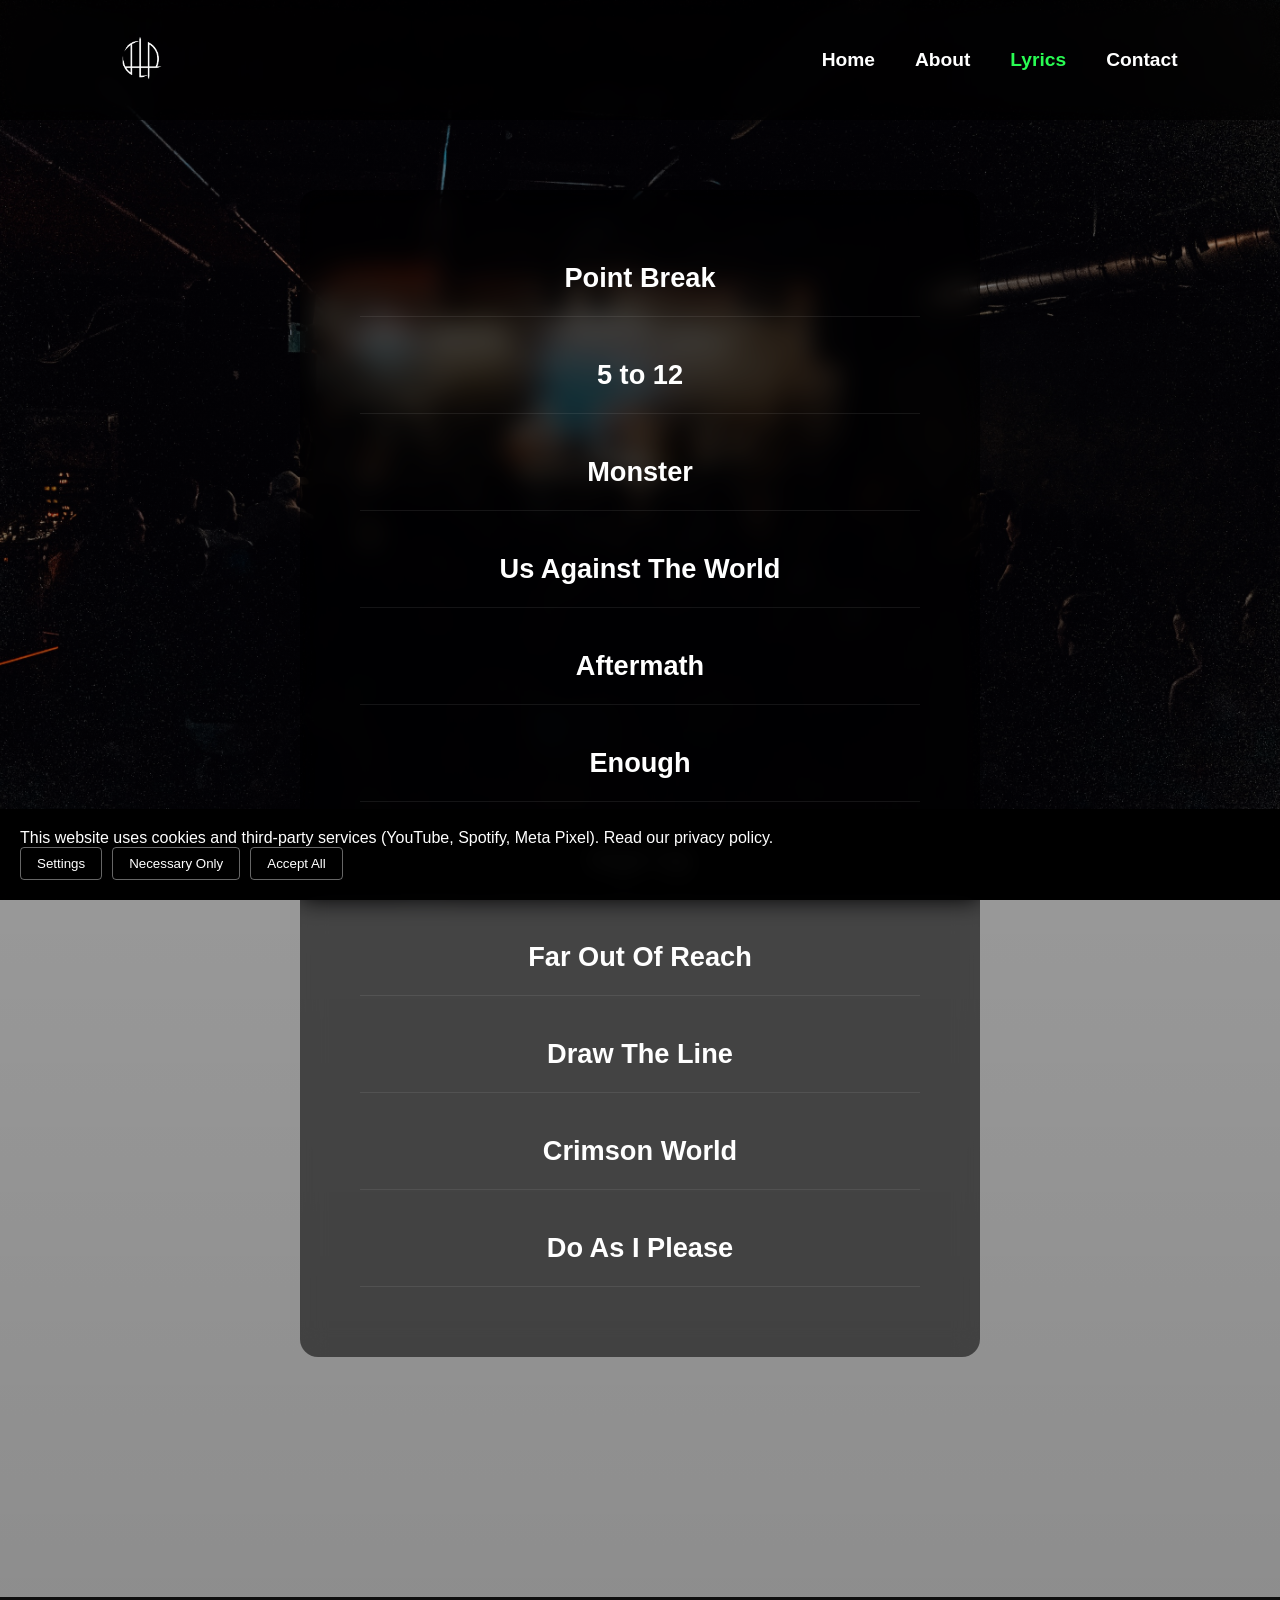
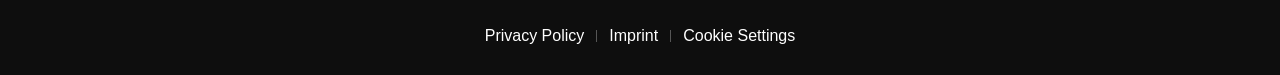
<file: lyrics.html>
<!DOCTYPE html>
<html lang="en">
<head>
<meta charset="UTF-8">
<meta name="viewport" content="width=device-width, initial-scale=1.0">

<title>Lyrics – JLP | Rock Band from Vienna</title>

<link rel="icon" href="Banner JLP LOGO.png">
<link rel="stylesheet" href="style.css">
<script src="script.js" defer></script>

<style>
/* =========================
   LYRICS – ELEGANT ACCORDION
========================= */

.lyrics-wrapper {
    display: flex;
    justify-content: center;
    padding: 70px 0 120px;
}

.lyrics-panel {
    width: 100%;
    max-width: 680px; /* narrower for elegance */
    padding: 50px 60px;
    background: rgba(0,0,0,0.55);
    backdrop-filter: blur(12px);
    border-radius: 18px;
}

/* Song container */
.song {
    margin-bottom: 20px;
    border-bottom: 1px solid rgba(255,255,255,0.08);
}

/* Clickable headline */
.song-title {
    width: 100%;
    background: none;
    border: none;
    color: white;
    font-size: 1.7rem;
    font-weight: 600;
    text-align: center;
    padding: 22px 0;
    cursor: pointer;
    transition: 0.3s ease;
}

.song-title:hover {
    color: var(--main-color);
}

/* Lyrics hidden by default */
.song-lyrics {
    max-height: 0;
    overflow: hidden;
    opacity: 0;
    transition: max-height 0.6s ease, opacity 0.4s ease;
}

/* Beautiful paragraph formatting */
.song-lyrics p {
    margin: 25px auto 45px;
    max-width: 520px; /* keeps lines short */
    font-size: 1.05rem;
    line-height: 1.9;
    white-space: pre-line;
    text-align: center;
}

/* Open state */
.song.active .song-lyrics {
    opacity: 1;
}

/* Mobile */
@media (max-width: 900px) {

    .lyrics-panel {
        padding: 30px 25px;
        margin: 0 15px;
    }

    .song-title {
        font-size: 1.4rem;
    }

    .song-lyrics p {
        max-width: 100%;
        font-size: 0.95rem;
    }
}
</style>
</head>

<body>


   <header>
    <div id="overlay"></div>
    <div class="logo">
        <a href="index.html">
            <img src="JLP Logos Thick white.png" alt="JLP Logo">
        </a>
    </div>

    <ul class="navbar">
        <li><a href="index.html">Home</a></li>
        <li><a href="about.html">About</a></li>
        <li><a href="lyrics.html">Lyrics</a></li>
        <li><a href="contact.html">Contact</a></li>
    </ul>

    <div id="menu-icon">
        <svg viewBox="0 0 24 24" width="28" height="28">
            <rect class="line top" x="3" y="6" width="18" height="2.5" rx="1.25"/>
            <rect class="line middle" x="6" y="11.75" width="12" height="2.5" rx="1.25"/>
            <rect class="line bottom" x="3" y="17.5" width="18" height="2.5" rx="1.25"/>
        </svg>
    </div>
</header>


<section class="lyrics-wrapper">
<div class="lyrics-panel">
  <div class="song">
    <button class="song-title" type="button">Point Break</button>
    <div class="song-lyrics">
    
<p>
Sometimes I'm tired.
Of irrelevant talk.
So uninspired
I'm stuck inside a room of silent frauds
All fun transpired
Time's still on the clock
I'm just not wired
To act polite and keep my thoughts on lock
</p>


<p>
It's point break
all I can take
For my own sake
</p>

<p>
Can you please shut up?
I can't take more of your blah.
I have tried so o hard.
To be nice, but I give up.
Now I'll be egoistic maybe even bitchy
But God, I just don't care
I have tried so o hard
But please
Shut up
</p>


<p>
I don't say nothing
You keep going on
Seems like your loving
Your monologue, ignoring my still yawn.
The constant humming
I give up, you won
My head is pounding
The last hope that this could be fun is gone
</p>


<p>
It's point break
all I can take
For my own sake
</p>


<p>
Can you please shut up?
I can't take more of your blah
I have tried so o hard
To be nice, but I give up
Now I'll be egoistic maybe even bitchy
But God, I just don't care
I have tried so o hard
But please
</p>

<p>
No remedy
I guess you do need someone
Who's on their knees
But that won't be me
</p>

<p>
Can you please shut up?
I can't take more of your blah.
I have tried so o hard
To be nice, but I give up
Now I'll be egoistic maybe even bitchy
But God, I just don't care
I have tried so o hard
But please
Shut up
</p>
        
    </div>
</div>
<div class="song">
    <button class="song-title" type="button">5 to 12</button>
    <div class="song-lyrics">
       <p>
I used to work all alone in my room  
Lived in my head couldn‘t find a way through  
Used to believe I should play by the rules  
Pushing, working, never stopping
</p>

<p>
I used to dance with the lights out  
I never spoke up, just shut my mouth  
Used to ignore what I was crazy about  
Hushing till my breath was catching
</p>

<p>
Somewhere  
Along the way I found myself  
I grew headstrong  
Cause it was 5 to 12
</p>

<p>
I’m no passenger of my own life  
And I won’t waste another day  
I’ll strive the whole way
</p>

<p>
I used to walk with my head in the clouds  
And trusted blindly, ignoring my doubts  
I used to duck, always hiding from crowds  
Bowing till my back was cracking
</p>

<p>
I used to think I was less than  
Convinced myself I couldn't have any friends  
I used to freak when I nixed my plans  
Running till my lungs stopped working
</p>

<p>
Somewhere  
Along the way I found myself  
I grew headstrong  
Cause it was 5 to 12
</p>

<p>
I’m no passenger of my own life  
And I won’t waste another day  
I’ll strive the whole way
</p>
    </div>
</div>
<div class="song">
    <button class="song-title" type="button">Monster</button>
    <div class="song-lyrics">
        <p>
Talk it over again  
And I don’t even notice  
You recycle your words  
Make me believe  
That you’re really my friend  
That it’s me who will break us  
While you’re pulling the cord  
So I can’t leave
  </p>

  <p>
Vicious circle  
Keeps me locked  
Still I try to break out  
And cut that bond
  </p>

  <p>
I can’t sleep  
My monster’s lying next to me  
Feeding off my tears  
My fear is vital  
For you
  </p>

  <p>
Now I’m all drained out  
You keep on taking  
Then you throw me away  
Disposable  

When I say no you pout  
Bad conscience is rising  
Then you’re pulling away  
Insatiable
  </p>

  <p>
Vicious circle  
Keeps me locked  
Still I try to break out  
And cut that bond
  </p>

  <p>
I can’t sleep  
My monster’s lying next to me  
Feeding off my tears  
My fear is vital  
For you
  </p>

  <p>
Second guessing everything I did and said no  
Doubting everything I believed for so long  
You were only kind when you gained all control  
Forcing a response  

Pushed me to the ground when I dared to say no  
Then you pulled me up to help me and to console  
Forcing me to be okay with what you did but I  
Am not cause I
  </p>

  <p>
Can’t sleep  
My monster’s lying next to me  
Feeding off my tears  
My fear is vital  
For you
  </p>
    </div>
</div>

<div class="song">
    <button class="song-title" type="button">Us Against The World</button>
    <div class="song-lyrics">
        <p>
Could’ve given up, said goodbye  
Could’ve given up & just stopped the climb  
We will always shoot for the sky  
Fighting till the stars align  

Had our share of lows and highs  
Punching through waves, one at a time  
We are learning how to fly  
With every step we’re more alive
  </p>

  <p>
Our dreams are too big to put into words  
But we can show you  
Become a part of our new world  
We’ll always stay true
  </p>

  <p>
This is our dream  
We won’t bend, we won’t break, we’ll run  
And we’ll fight as one  
Hear us scream  
It is us against the world  
And we’ll stand as one  
We won’t stop  
Oh can you hear us scream?  
It is us against the world
  </p>

  <p>
Don’t need anyone to approve  
Don’t need anyone to explain the rules  
Always running, ready to move  
We have got nothing to lose  

Every hurdle will be removed  
We’ll walk out cut up, tired, beat up and bruised  
One day all the pain will soothe  
I’m glad you’re here, we’ll introduce
  </p>

  <p>
You to the world that we’re planning to build  
I hope you’re ready  
Oh every wild dream will be fulfilled  
I’ll take you with me
  </p>

  <p>
This is our dream  
We won’t bend, we won’t break, we’ll run  
And we’ll fight as one  
Hear us scream  
It is us against the world  
And we’ll stand as one  
We won’t stop  
Oh can you hear us scream?  
It is us against the world
  </p>
        
    </div>
</div>
<!-- AFTERMATH -->
<div class="song">
   <button class="song-title" type="button">Aftermath</button>
    <div class="song-lyrics">
        <p>
The rush is gone 
the high is wearing off.
Within seconds I’m close to the ground
All joy withdrawn
nothing to love.
Only screaming sounds.

That ringing noise in my head.
Won’t shut up, it never rests.
It’ll push me till I reach the top.
Will it cling to me, till I drop dead?
Have to admit that it’s got me obsessed.
I know that it will never stop.

My world’s standing still.
Though my dreams fulfilled
and I should be thrilled
There’s that pain within.
Never feel relief
and that constant grief.
Makes the walls close in
and the air is getting thin.
Oh but I won’t give in.
To this well known aftermath.
That makes me doubt all I have.

I sleep alone
I never show.
That I’m scared when there’s no soothing hand.
To wipe my tears when
dreams are so
bad I just can’t.

Close my eyes and fall asleep.
Oh the shadows, they stay with me.
They darken every oh so light spot.
I would go, but I’m in knee-deep
they tug on my clothes, when I try to leave.
I want but I can’t rip them off.

My world’s standing still.
Though my dreams fulfilled
and I should be thrilled
There’s that pain within.
Never feel relief
and that constant grief.
Makes the walls close in
and the air is getting thin.
Oh but I won’t give in.
To this well known aftermath.
That makes me doubt all I have.

 No starlit sky
 makes me feel alive.
 No peaceful night’s
 enough to revive
 Light in my eyes.
 
 My world’s standing still.
 Though my dreams fulfilled
 and I should be thrilled 
 There’s that pain within.
 Never feel relief
 and that constant grief.
 Makes the walls close in
 and the air is getting thin.
 Oh but I won‘t give in.
 To this well known aftermath
 That makes me doubt all I have. 
        </p>
    </div>
</div>

<!-- ENOUGH -->
<div class="song">
    <button class="song-title" type="button">Enough</button>
    <div class="song-lyrics">
        <p>
It’s not a compliment 
 To say you want to fuck me senseless – makes me feel defenseless.
 I thought it’s common sense,
 That this is quite offensive, recessive, oppressive.
 It’s not a rare event 
 To be told to take my clothes off, to show of what I’ve got.
 By someone i just met,
 in front of fucking grown ups who don’t who don’t dare to speak up. 
 
 I can’t stand when I’m just here to satisfy all your needs.
 A trashcan for your brainfucks, once I’m full you just leave.
 I‘m sick of finding reasons for your constant misdeeds.
 And blaming myself for things that you did to me. 
 
 Back off now
 I don’t need you here
 I thought I was clear
 Enough now
 I don’t need you near
 Don’t even try
 I won’t change my mind
 
 It’s not an accident
 when you reach out and caress, my skin I need to surpress
 A nausea so intense
 I’m left feeling defensive, agressive, depressive.
 
 
 I can’t stand when I’m just here to satisfy all your needs. 
 A trashcan for your brainfucks, once I’m full you just leave.
 I‘m sick of finding reasons for your constant misdeeds
 And blaming myself for things that you did to me. 
 
 Back off now
 I don’t need you here
 I thought I was clear
 Enough now
 I don’t need you near
 Don’t even try
 I won’t change my mind
  
 
 I’ve had enough
 I’ve had enough
 I’ve had enough
 I’ve had enough
 
 Back off now
 I don’t need you here
 I thought I was clear
 Enough now
 I don’t need you near
 Don’t even try
 I won’t change my mind
        </p>
    </div>
</div>

<!-- HIGH UP -->
<div class="song">
  <button class="song-title" type="button">High Up</button>
    <div class="song-lyrics">
        <p>
Come with me tonight
 This could change our lives
 Are you ready to fly
 I can see you smile
 Great minds think alike 
 We can rest when we die
 Don’t dare to say no
 We won’t harm no one
 We’ll just have some fun
 Can’t you see my halo
 Really tried to lay low
 Managed for one day or so
 Don’t try to stop me now
 High up
 Nothing will stop me now
 Oh this feels so real
 Like a spinning wheel
 And I am
 High up, nothing will shoot me down
 I am bulletproof
 There’s nothing to loose
 I am high up
 I’m high up
 This will be the show
 Better than everything you know 
 We’ll bask in afterglow
 Ready to let go
 All the fear and remorse
 Time to step on the course
 Don’t try to stop me now
 High up
 Nothing will stop me now
 Oh this feels so real
 Like a spinning wheel
 And I am
 High up nothing will shoot me down
 I am bulletproof
 There’s nothing to loose
 I am high up
 I’m high up
 High up
 Nothing will stop me now
 Oh this feels so real
 Like a spinning wheel
 And I am
 High up nothing will shoot me down
 I am bulletproof
 There’s nothing to loose
 I am high up
 I’m high up
        </p>
    </div>
</div>

<!-- FAR OUT OF REACH -->
<div class="song">
 <button class="song-title" type="button">Far Out Of Reach</button>
    <div class="song-lyrics">
        <p>
They keep telling me
 I&#39;ve got to let go.
 That time, time heals every wound
 no matter how deep.
 And I try to believe.
 But they don&#39;t see
 how everything has changed.
 Since you&#39;ve stepped into my life
 and made me see
 how colourful it can be.
 
 And I never thought
 I could break that easily.
 That I&#39;d give my heart away
 and don&#39;t hesitate
 to give you power
 over me.
 And you&#39;ll never know.
 That I think about you all the time
 You are the only thing that&#39;s on my mind
 You make me feel complete.
 But you&#39;re so far out of reach.
 
 Facing the truth
 was so hard on me.
 Betraying myself I didn&#39;t want to admit.
 That I can actually be so weak.
 And thanks for all you&#39;ve done.
 The melodies you made me write
 the moments I just stood and smiled.
 How you me laugh with all my heart.
 
 And I never thought
 I could break that easily.
 That I&#39;d give my heart away
 and don&#39;t hesitate
 to give you power
 over me.
 And you&#39;ll never know.
 That I think about you all the time.
 You are the only thing that&#39;s on my mind
 You make me feel complete.
 But you&#39;re so far out of reach.
 
 When i get close to you
 You let me Down
 You dont give a fuck bout how ie feel
 Every time I got close to you.
 You let me down without thinking about
 how I might feel for you.
 I still don&#39;t understand
 what you have done to me.
 How I could break that easily.
 
 And I never thought
 I could break that easily.
 That I&#39;d give my heart away
 and don&#39;t hesitate
 to give you power
 over me.
 And you&#39;ll never know.
 That I think about you all the time.
 You are the only thing that&#39;s on my mind
 You make me feel complete.
 But you&#39;re so far out of reach.
 </p>
       

    </div>
</div>

<!-- DRAW THE LINE -->
<div class="song">
    <button class="song-title" type="button">Draw The Line</button>
    <div class="song-lyrics">
        <p>
I’m wide awawke in the middle of night
 I’m running to fast for the morning light
 And I swear
 I tried and tried
 I stare across the empty room
 I lay back down and pass out til noon
 And I know
 This ain’t no way to grow old.
 
 Now and then
 I look up
 Praying to the stars and whatever lies above.
 Now and then
 I dare to say
 
 Draw the line before we
 Lose more time, we better ring the curtains down.
 Can we finally draw the line
 I ain’t waisting no more time
 Anymore
 
 I look at my face
 Sunken eyelids and cheeks
 Barely thirty but looking ten older at least
 And I wish
 I could turn back time
 I get mad
 Cause everyone has left
 I clinge to stories of my younger self
 And I see
 I got what I deserved
 
 Now and then
 I look up
 Praying to the stars and whatever lies above.
 Now and then
 I dare to say
 
 Draw the line before we
 Lose more time, we better ring the curtains down.
 Can we finally draw the line
 
 I ain’t waisting no more time
 Anymore
 
 Trapped in this wreck
 There ain’t no easy way out
 I feel it round my neck
 and I just wanna break out.
 Now and then I dare to say
 
 Draw the line before we
 Lose more time, we better ring the curtains down.
 Can we finally draw the line
 I ain’t waisting no more time
 Anymore
        </p>
    </div>
</div>

<!-- CRIMSON WORLD -->
<div class="song">
    <button class="song-title" type="button">Crimson World</button>
    <div class="song-lyrics">
        <p>
 Reaching out bending down
 Your last hope has flown
 Crimson dust falling down to the earth
 covring land and people alike
 Red shadows herald eternal night
 
 We re all witnesses of a crime
 The biggest crime of our time
 
 The fire&#39;s spreading on and on
 Cant this be stopped by someone
 Now no no no now
 The heat is rising up
 Don&#39;t get to close or you&#39;ll burn
 In the shadows of this crimson world
 
 Flying high falling down
 Your will to live is gone
 steps are silent in crimson dust
 black footprints on the ground
 It&#39;s safe to whisper but don&#39;t make a sound.
 
 We re all witnesses of a crime
 The biggest crime of our time
 
 The fire&#39;s spreading on and on
 Cant this be stopped by someone
 Now no no no now
 The heat is rising up
 Don&#39;t get to close or you&#39;ll burn
 In the shadows of this crimson world
 
 The moon shines red like blood
 All stars went out
 Rain falls like heavy tears
 As heaven cries
 
 
 The fire&#39;s spreading on and on
 Cant this be stopped by someone
 Now no no no now
 The heat is rising up
 Don&#39;t get to close or you&#39;ll burn
 In the shadows of this crimson world
 </p>
        
    </div>
</div>

<!-- DO AS I PLEASE -->
<div class="song">
    <button class="song-title" type="button">Do As I Please</button>
    <div class="song-lyrics">
        <p>
I&#39;ve been fighting for years
 how long can one fight against themselves?
 Now one side has finally won,
 so many years of fort and back
 but there is no regret.
 Everything has led me to this.
 Its never easy to leave things behind
 but I never daught that this is right.
 
 No I can&#39;t follow someone elses dreams no more.
 I&#39;ve got my own and they are worth fighting for.
 I&#39;m well aware that many won&#39;t agree.
 But it&#39;s my me and my life
 So I&#39;ll do as I please.
 
 Life is not black and white
 there are many shades to it.
 I&#39;m ready to embrace all of them
 and make the best out of it.
 I&#39;ve got a voice that I&#39;ll use
 to speak out loud.
 It&#39;s never easy to leave things behind.
 But iInever daught that this is right.
 
 No I can&#39;t follow someone elses dreams no more.
 I&#39;ve got my own and they are worth fighting for.
 I&#39;m well aware that many won&#39;t agree.
 But it&#39;s my me and my life
 So I&#39;ll do as I please.
 
 Hear my voice.
 For this I live.
 For this I live.
 
 No I can&#39;t follow someone elses dreams no more.
 I&#39;ve got my own and they are worth fighting for.
 I&#39;m well aware that many won&#39;t agree.
 But it&#39;s my me and my life
 So I&#39;ll do as I please.
 
 I know I&#39;m living a life
 others are dreaming of.
 But I&#39;m sorry to tell you:
 this is not!
 What I want!
 I know exactly where I want to place myself.
 So all I can say:
 I will do as I please
        </p>
    </div>
</div>

</div>
</section>


<!-- =========================
     COOKIE BANNER
========================= -->
<div id="cookie-banner" class="cookie-banner">
  <p>
    This website uses cookies and third-party services (YouTube, Spotify, Meta Pixel).
    Read our <a href="privacy.html">privacy policy</a>.
  </p>

  <div class="cookie-buttons">
    <button onclick="openCookieSettings()">Settings</button>
    <button onclick="acceptNecessary()">Necessary Only</button>
    <button onclick="acceptAllCookies()">Accept All</button>
  </div>
</div>


<!-- =========================
     COOKIE MODAL
========================= -->
<div id="cookie-modal" class="cookie-modal hidden">

  <div class="cookie-modal-content">

    <h2>Privacy Settings</h2>

    <div class="cookie-option">
      <label>
        <input type="checkbox" checked disabled>
        Functional (Required)
      </label>
    </div>

    <div class="cookie-option">
      <label>
        <input type="checkbox" id="analytics">
        Analytics
      </label>
    </div>

    <div class="cookie-option">
      <label>
        <input type="checkbox" id="marketing">
        Marketing &amp; External Media (Meta Pixel, YouTube, Spotify)
      </label>
    </div>

    <div class="cookie-actions">
      <button onclick="acceptNecessary()">Necessary Only</button>
      <button onclick="savePreferences()">Save Preferences</button>
      <button onclick="acceptAllCookies()">Accept All</button>
    </div>

  </div>

</div>


<footer class="footer" style="text-align: center; width: 100%;">
  <div class="footer-links" style="display: inline-flex; gap: 12px; align-items: center;">

    <a href="privacy.html">Privacy Policy</a>

    <span style="width:1px;height:12px;background:rgba(255,255,255,0.3);display:inline-block;"></span>

    <a href="impressum.html">Imprint</a>

    <span style="width:1px;height:12px;background:rgba(255,255,255,0.3);display:inline-block;"></span>

    <button type="button"
            onclick="openCookieSettings()"
            style="background:none;border:none;padding:0;color:inherit;font:inherit;cursor:pointer;">
      Cookie Settings
    </button>

  </div>
</footer>

</body>
</html>
</file>
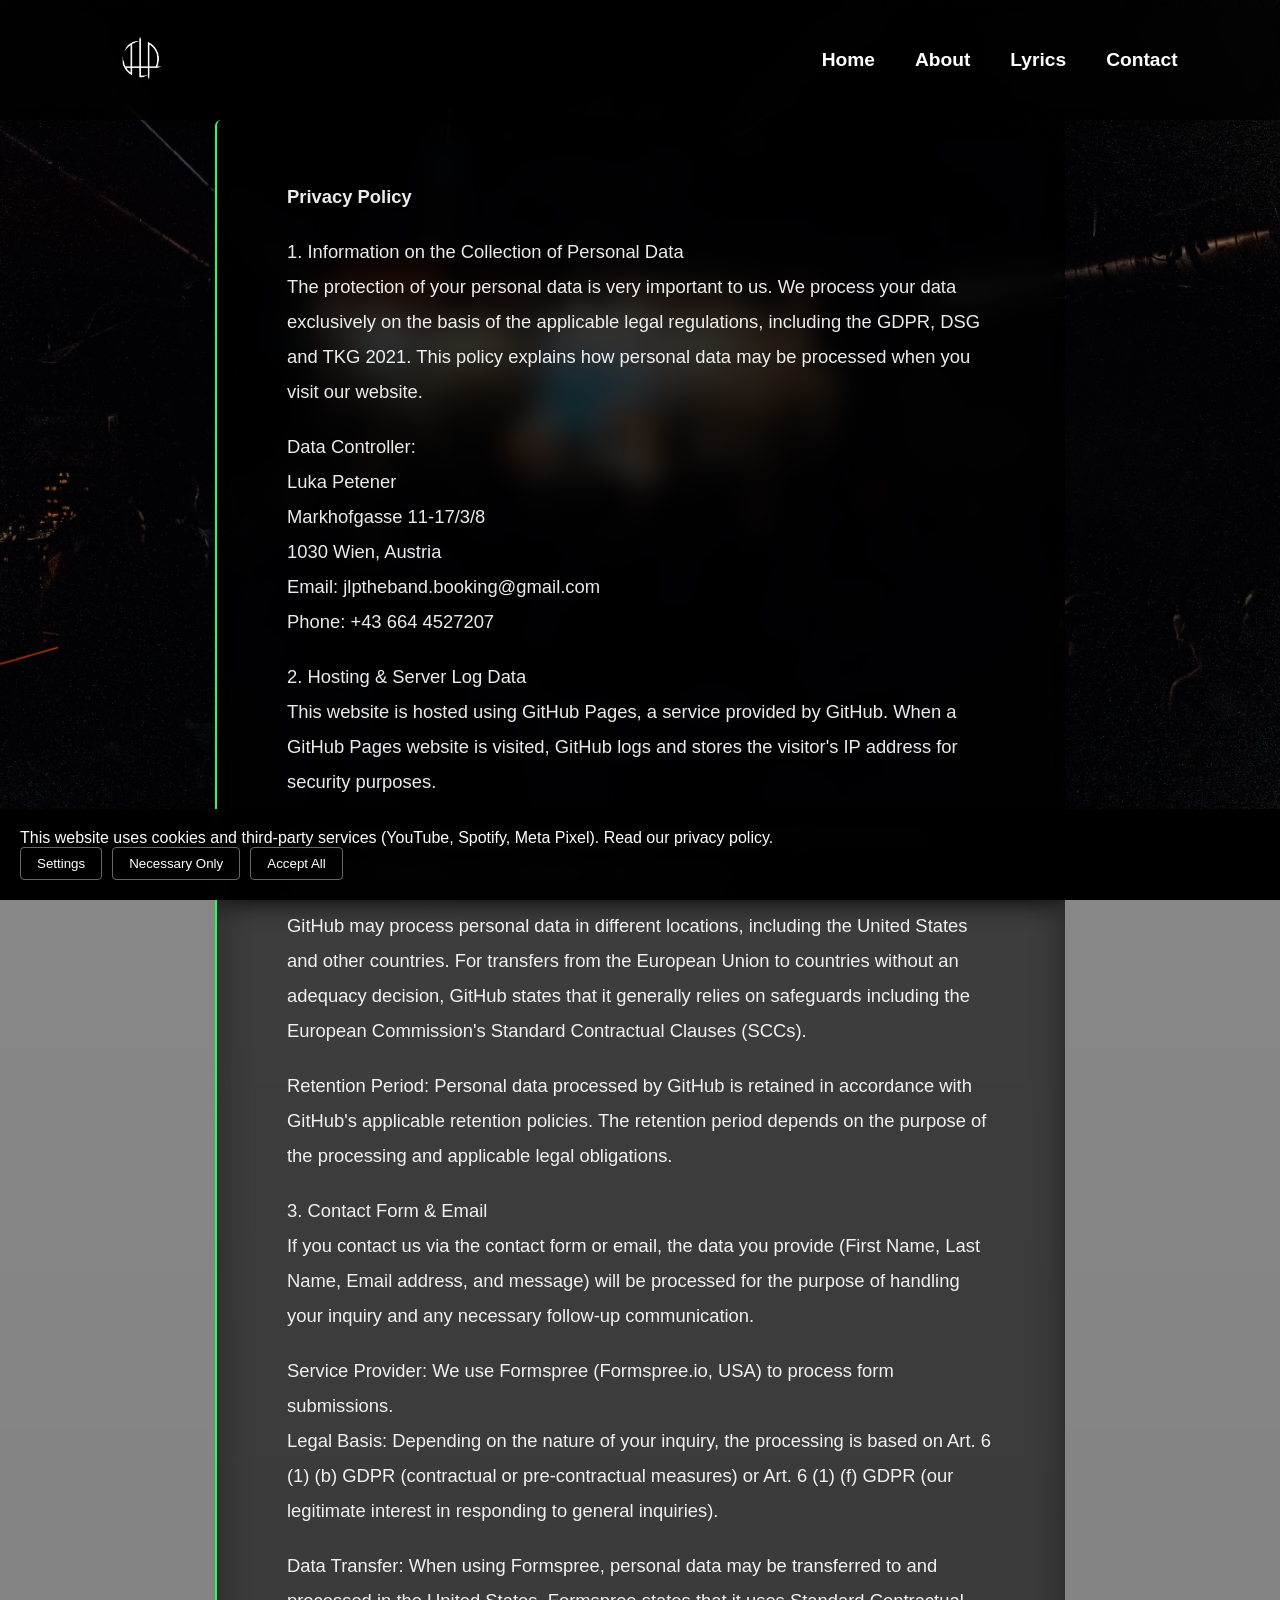
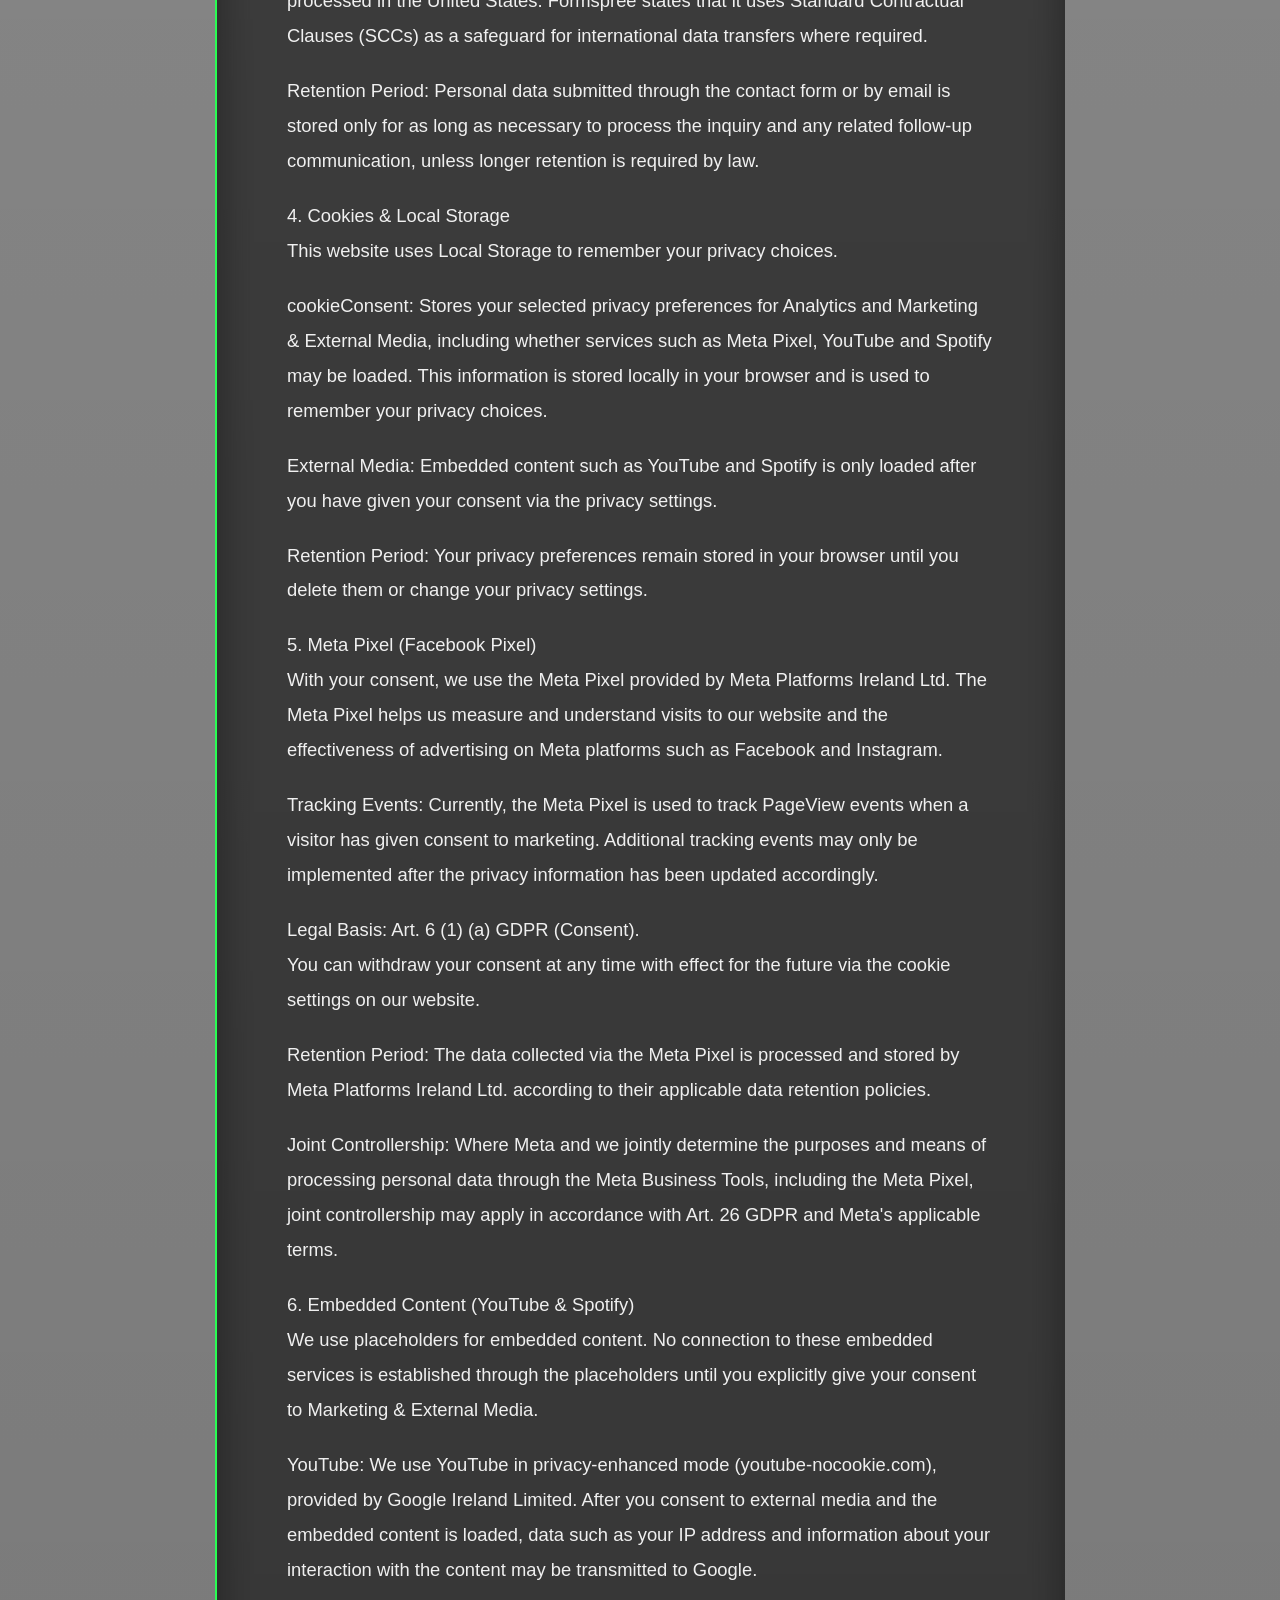
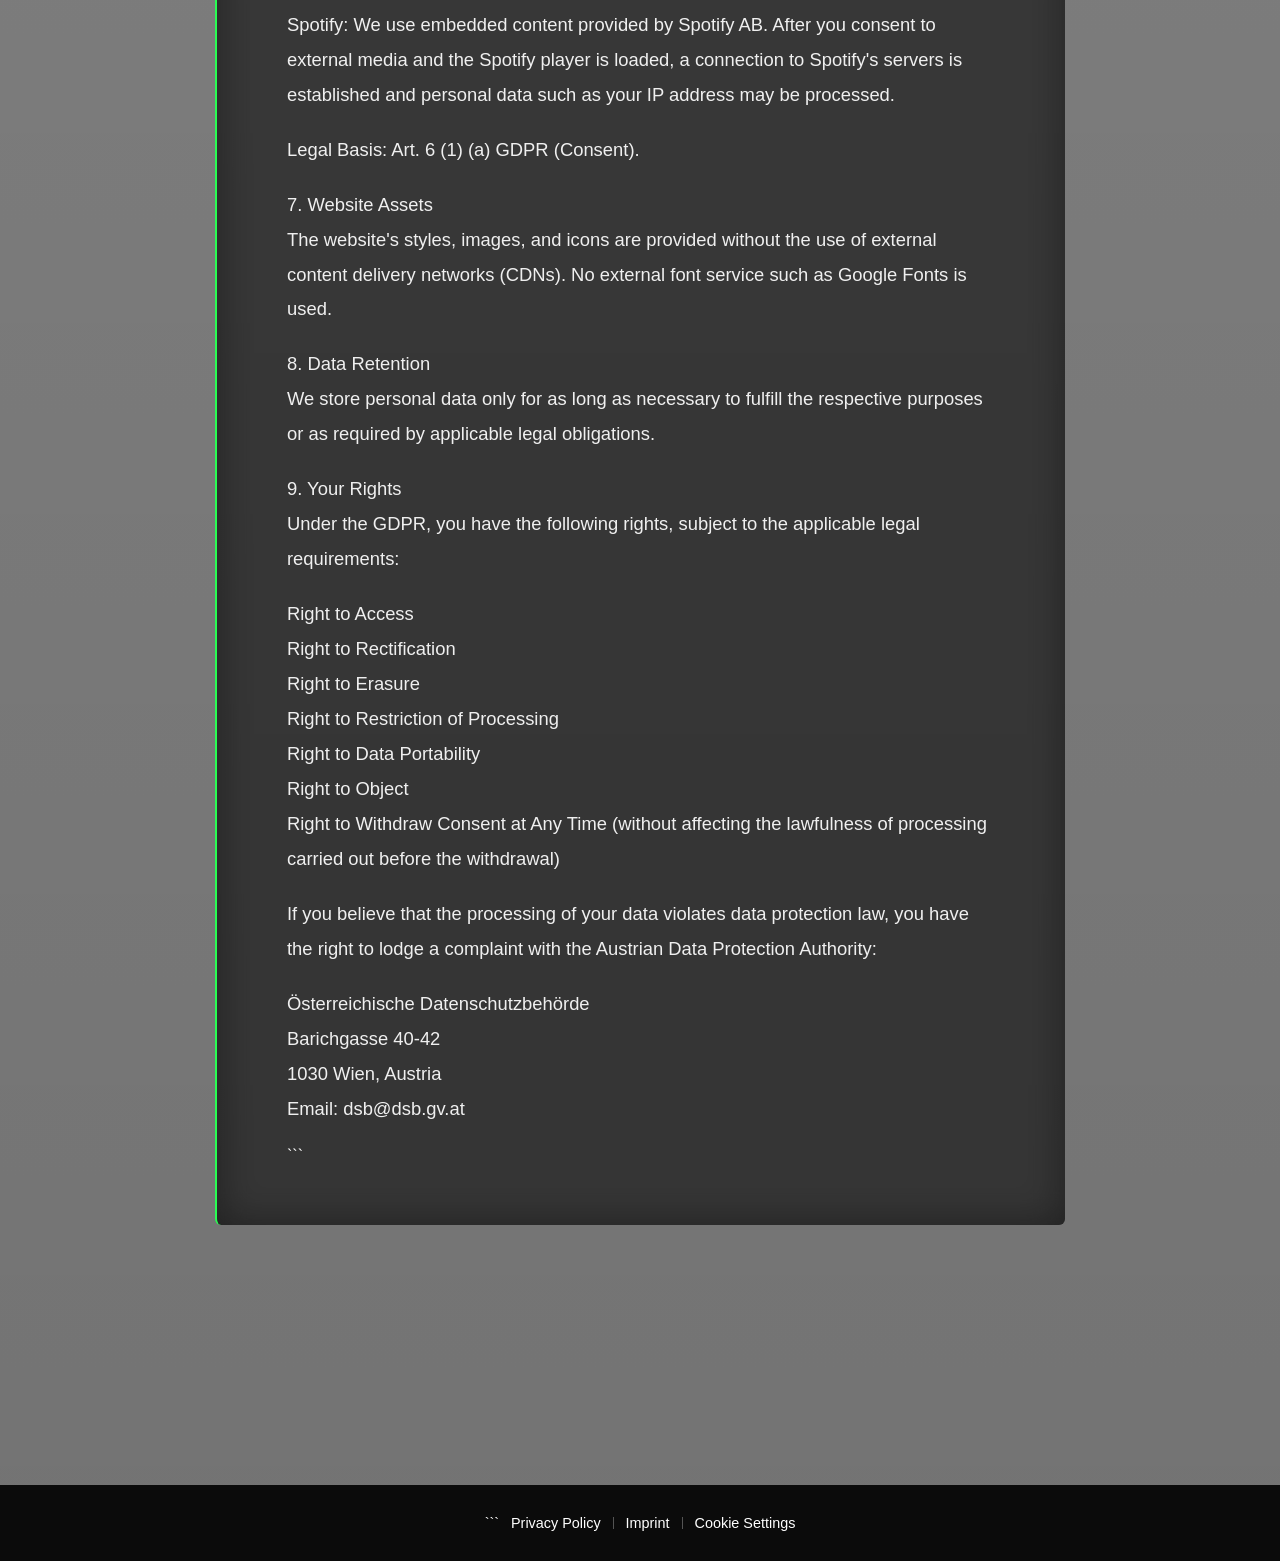
<file: privacy.html>
<!DOCTYPE html>

<html lang="en">
<head>
<meta charset="UTF-8">
<meta name="viewport" content="width=device-width, initial-scale=1.0">

<title>Privacy Policy – JLP</title>

<link rel="icon" href="Banner JLP LOGO.png">
<link rel="preload" href="style.css" as="style">
<link rel="stylesheet" href="style.css">
<link rel="stylesheet" href="styleabout.css">
<script src="script.js" defer></script>

</head>

<body>

<header>
  <div id="overlay"></div>

  <div class="logo">
    <a href="index.html">
      <img src="JLP Logos Thick white.png" alt="JLP Logo">
    </a>
  </div>

  <ul class="navbar">
    <li><a href="index.html">Home</a></li>
    <li><a href="about.html">About</a></li>
    <li><a href="lyrics.html">Lyrics</a></li>
    <li><a href="contact.html">Contact</a></li>
  </ul>

  <div id="menu-icon">
    <svg viewBox="0 0 24 24" width="28" height="28">
      <rect class="line top" x="3" y="6" width="18" height="2.5" rx="1.25"/>
      <rect class="line middle" x="6" y="11.75" width="12" height="2.5" rx="1.25"/>
      <rect class="line bottom" x="3" y="17.5" width="18" height="2.5" rx="1.25"/>
    </svg>
  </div>
</header>

<section class="about-section">
  <div class="about-content">


<p><strong>Privacy Policy</strong></p>

<p>
  1. Information on the Collection of Personal Data<br>
  The protection of your personal data is very important to us. We process your data exclusively on the basis of the applicable legal regulations, including the GDPR, DSG and TKG 2021. This policy explains how personal data may be processed when you visit our website.
</p>

<p>
  Data Controller:<br>
  Luka Petener<br>
  Markhofgasse 11-17/3/8<br>
  1030 Wien, Austria<br>
  Email: jlptheband.booking@gmail.com<br>
  Phone: +43 664 4527207
</p>


<p>
  2. Hosting &amp; Server Log Data<br>
  This website is hosted using GitHub Pages, a service provided by GitHub. When a GitHub Pages website is visited, GitHub logs and stores the visitor's IP address for security purposes.
</p>

<p>
  GitHub may also process technical information in connection with the use of its services, depending on the interaction with the service.
</p>

<p>
  GitHub may process personal data in different locations, including the United States and other countries. For transfers from the European Union to countries without an adequacy decision, GitHub states that it generally relies on safeguards including the European Commission's Standard Contractual Clauses (SCCs).
</p>

<p>
  Retention Period: Personal data processed by GitHub is retained in accordance with GitHub's applicable retention policies. The retention period depends on the purpose of the processing and applicable legal obligations.
</p>


<p>
  3. Contact Form &amp; Email<br>
  If you contact us via the contact form or email, the data you provide (First Name, Last Name, Email address, and message) will be processed for the purpose of handling your inquiry and any necessary follow-up communication.
</p>

<p>
  Service Provider: We use Formspree (Formspree.io, USA) to process form submissions.<br>
  Legal Basis: Depending on the nature of your inquiry, the processing is based on Art. 6 (1) (b) GDPR (contractual or pre-contractual measures) or Art. 6 (1) (f) GDPR (our legitimate interest in responding to general inquiries).
</p>

<p>
  Data Transfer: When using Formspree, personal data may be transferred to and processed in the United States. Formspree states that it uses Standard Contractual Clauses (SCCs) as a safeguard for international data transfers where required.
</p>

<p>
  Retention Period: Personal data submitted through the contact form or by email is stored only for as long as necessary to process the inquiry and any related follow-up communication, unless longer retention is required by law.
</p>


<p>
  4. Cookies &amp; Local Storage<br>
  This website uses Local Storage to remember your privacy choices.
</p>

<p>
  cookieConsent: Stores your selected privacy preferences for Analytics and Marketing &amp; External Media, including whether services such as Meta Pixel, YouTube and Spotify may be loaded. This information is stored locally in your browser and is used to remember your privacy choices.
</p>

<p>
  External Media: Embedded content such as YouTube and Spotify is only loaded after you have given your consent via the privacy settings.
</p>

<p>
  Retention Period: Your privacy preferences remain stored in your browser until you delete them or change your privacy settings.
</p>


<p>
  5. Meta Pixel (Facebook Pixel)<br>
  With your consent, we use the Meta Pixel provided by Meta Platforms Ireland Ltd. The Meta Pixel helps us measure and understand visits to our website and the effectiveness of advertising on Meta platforms such as Facebook and Instagram.
</p>

<p>
  Tracking Events: Currently, the Meta Pixel is used to track PageView events when a visitor has given consent to marketing. Additional tracking events may only be implemented after the privacy information has been updated accordingly.
</p>

<p>
  Legal Basis: Art. 6 (1) (a) GDPR (Consent).<br>
  You can withdraw your consent at any time with effect for the future via the cookie settings on our website.
</p>

<p>
  Retention Period: The data collected via the Meta Pixel is processed and stored by Meta Platforms Ireland Ltd. according to their applicable data retention policies.
</p>

<p>
  Joint Controllership: Where Meta and we jointly determine the purposes and means of processing personal data through the Meta Business Tools, including the Meta Pixel, joint controllership may apply in accordance with Art. 26 GDPR and Meta's applicable terms.
</p>


<p>
  6. Embedded Content (YouTube &amp; Spotify)<br>
  We use placeholders for embedded content. No connection to these embedded services is established through the placeholders until you explicitly give your consent to Marketing &amp; External Media.
</p>

<p>
  YouTube: We use YouTube in privacy-enhanced mode (youtube-nocookie.com), provided by Google Ireland Limited. After you consent to external media and the embedded content is loaded, data such as your IP address and information about your interaction with the content may be transmitted to Google.
</p>

<p>
  Spotify: We use embedded content provided by Spotify AB. After you consent to external media and the Spotify player is loaded, a connection to Spotify's servers is established and personal data such as your IP address may be processed.
</p>

<p>
  Legal Basis: Art. 6 (1) (a) GDPR (Consent).
</p>


<p>
  7. Website Assets<br>
  The website's styles, images, and icons are provided without the use of external content delivery networks (CDNs). No external font service such as Google Fonts is used.
</p>


<p>
  8. Data Retention<br>
  We store personal data only for as long as necessary to fulfill the respective purposes or as required by applicable legal obligations.
</p>


<p>
  9. Your Rights<br>
  Under the GDPR, you have the following rights, subject to the applicable legal requirements:
</p>

<p>
  Right to Access<br>
  Right to Rectification<br>
  Right to Erasure<br>
  Right to Restriction of Processing<br>
  Right to Data Portability<br>
  Right to Object<br>
  Right to Withdraw Consent at Any Time (without affecting the lawfulness of processing carried out before the withdrawal)
</p>

<p>
  If you believe that the processing of your data violates data protection law, you have the right to lodge a complaint with the Austrian Data Protection Authority:
</p>

<p>
  Österreichische Datenschutzbehörde<br>
  Barichgasse 40-42<br>
  1030 Wien, Austria<br>
  Email: dsb@dsb.gv.at
</p>
```

  </div>
</section>

<!-- =========================
     COOKIE BANNER
========================= -->

<div id="cookie-banner" class="cookie-banner">

  <p>
    This website uses cookies and third-party services (YouTube, Spotify, Meta Pixel).
    Read our <a href="privacy.html">privacy policy</a>.
  </p>

  <div class="cookie-buttons">
    <button onclick="openCookieSettings()">Settings</button>
    <button onclick="acceptNecessary()">Necessary Only</button>
    <button onclick="acceptAllCookies()">Accept All</button>
  </div>

</div>

<!-- =========================
     COOKIE MODAL
========================= -->

<div id="cookie-modal" class="cookie-modal hidden">

  <div class="cookie-modal-content">

```
<h2>Privacy Settings</h2>

<div class="cookie-option">
  <label>
    <input type="checkbox" checked disabled>
    Functional (Required)
  </label>
</div>

<div class="cookie-option">
  <label>
    <input type="checkbox" id="analytics">
    Analytics
  </label>
</div>

<div class="cookie-option">
  <label>
    <input type="checkbox" id="marketing">
    Marketing &amp; External Media (Meta Pixel, YouTube, Spotify)
  </label>
</div>

<div class="cookie-actions">
  <button onclick="acceptNecessary()">Necessary Only</button>
  <button onclick="savePreferences()">Save Preferences</button>
  <button onclick="acceptAllCookies()">Accept All</button>
</div>
```

  </div>

</div>

<!-- =========================
     FOOTER
========================= -->

<footer class="footer" style="text-align: center; width: 100%;">

  <div class="footer-links" style="display: inline-flex; gap: 12px; align-items: center;">

```
<a href="privacy.html">Privacy Policy</a>

<span style="width:1px;height:12px;background:rgba(255,255,255,0.3);display:inline-block;"></span>

<a href="impressum.html">Imprint</a>

<span style="width:1px;height:12px;background:rgba(255,255,255,0.3);display:inline-block;"></span>

<button type="button"
        onclick="openCookieSettings()"
        style="background:none;border:none;padding:0;color:inherit;font:inherit;cursor:pointer;">
  Cookie Settings
</button>

  </div>

</footer>

</body>
</html>
</file>
<file: style.css>
* {
    margin: 0;
    padding: 0;
    box-sizing: border-box;
}

html {
    scroll-behavior: smooth;
}

ul { list-style: none; }
a { text-decoration: none; color: inherit; }

:root {
    --main-color: #29fd53;
    --text-color: #ffffff;
}

body {
    font-family: 'Montserrat', sans-serif;
    color: var(--text-color);
    background:
        linear-gradient(rgba(0,0,0,0.35), rgba(0,0,0,0.45)),
        url(flexcomp.jpg) center/cover no-repeat fixed;
    min-height: 100vh;
}

header {
    position: fixed;
    top: 0;
    left: 0;
    width: 100%;
    height: 120px;
    padding: 0 8%;
    display: flex;
    align-items: center;
    justify-content: space-between;
    background: rgba(0,0,0,0.65);
    backdrop-filter: blur(12px);
    z-index: 1000;
}

.logo img {
    height: 80px;
}

.navbar {
    display: flex;
    gap: 40px;
    align-items: center;
}

.navbar a {
    font-size: 1.2rem;
    font-weight: 600;
    transition: 0.3s ease;
}

.navbar a:hover,
.navbar a.active {
    color: var(--main-color);
}

#menu-icon {
    display: none;
    cursor: pointer;
    z-index: 2001;
    align-items: center;
    transition: transform 0.2s ease;
}

#menu-icon:hover {
    transform: scale(1.1);
}

#menu-icon:active {
    transform: scale(0.9);
}

#menu-icon .line {
    fill: white;
    transition: all 0.3s ease;
    transform-origin: center;
}

#menu-icon.active .top {
    transform: translateY(6px) rotate(45deg);
}

#menu-icon.active .middle {
    opacity: 0;
}

#menu-icon.active .bottom {
    transform: translateY(-6px) rotate(-45deg);
}

body > *:not(header):not(.cookie-banner):not(.cookie-modal) {
    margin-top: 120px;
}

.mimi {
    display: flex;
    justify-content: center;
    align-items: flex-start;
    gap: 70px;
    padding: 40px 6%;
}

.video-container,
.spotify {
    width: 100%;
    max-width: 520px;
}

.video-container iframe,
.spotify iframe {
    width: 100%;
    height: 380px;
    border-radius: 14px;
    display: block;
}

.embed-placeholder {
    width: 100%;
    height: 380px;
    border-radius: 14px;
    background: rgba(0,0,0,0.85);
    border: 1px solid rgba(255,255,255,0.2);
    display: flex;
    align-items: center;
    justify-content: center;
    text-align: center;
    padding: 20px;
    color: white;
    font-size: 1rem;
    cursor: pointer;
    transition: 0.3s ease;
}

.embed-placeholder:hover {
    background: rgba(0,0,0,0.95);
    border-color: var(--main-color);
}

.cta-section {
    text-align: center;
    margin: 100px 20px;
}

.cta-button {
    display: inline-block;
    padding: 18px 48px;
    background: var(--main-color);
    color: black;
    font-weight: 700;
    text-transform: uppercase;
    letter-spacing: 2px;
    transition: 0.3s ease;
}

.cta-button:hover {
    background: white;
    transform: translateY(-3px);
}

.social-icons-container {
    display: flex;
    justify-content: center;
    gap: 80px;
    margin: 90px 20px;
    flex-wrap: wrap;
}

.social-icon svg {
    width: 24px;
    height: 24px;
    opacity: 0.9;
    transition: 0.25s ease;
}

.social-icon svg:hover {
    opacity: 1;
    transform: scale(1.15);
}

.bk {
    margin: 140px 0;
    padding: 0 20px;
}

table {
    width: 100%;
    max-width: 950px;
    margin: 0 auto;
    border-collapse: collapse;
    background: rgba(0, 0, 0, 0.88);
}

caption {
    width: fit-content;
    margin: 0 auto 50px;
    padding: 0 32px;

    font-size: 2rem;
    font-weight: 500;
    letter-spacing: 8px;
    text-transform: uppercase;

    color: rgba(255, 255, 255, 0.92);

    position: relative;
}

caption::before,
caption::after {
    content: "";
    position: absolute;
    top: 50%;

    width: 60px;
    height: 1px;

    background: rgba(255, 255, 255, 0.35);
}

caption::before {
    right: 100%;
}

caption::after {
    left: 100%;
}

th {
    padding: 18px 0;
    text-align: left;
    font-size: 0.85rem;
    text-transform: uppercase;
    letter-spacing: 2px;
    color: rgba(255,255,255,0.65);
}

td {
    padding: 24px 0;
    font-size: 1.05rem;
    border-bottom: 1px solid rgba(255,255,255,0.15);
}

tbody tr:last-child td {
    border-bottom: none;
}

tbody tr:hover {
    background: rgba(255,255,255,0.05);
}

.container {
    max-width: 1250px;
    margin: 0 auto 140px;
    padding: 0 20px;
    display: grid;
    grid-template-columns: repeat(4, 1fr);
    grid-auto-rows: 280px;
    gap: 18px;
    grid-auto-flow: dense;
}

.image-container {
    position: relative;
    overflow: hidden;
}

.image-container.portrait {
    grid-row: span 2;
}

.image-container.landscape {
    grid-column: span 2;
}

.image-container img {
    width: 100%;
    height: 100%;
    object-fit: cover;
    display: block;
    transition: 0.4s ease;
}

.image-container:hover {
    transform: translateY(-2px) scale(1.01);
    box-shadow: 0 10px 25px rgba(0,0,0,0.35);
}

.image-container.portrait img {
    object-position: center top;
}

.jejaquer-fix img {
    object-position: center 50%;
}

#overlay {
    position: fixed;
    top: 0;
    left: 0;
    width: 100%;
    height: 100%;
    opacity: 0;
    visibility: hidden;
    transition: 0.3s ease;
    z-index: 1500;
}

#overlay.active {
    opacity: 1;
    visibility: visible;
}

@media (max-width: 768px) {

    #menu-icon {
        display: flex;
    }

    .navbar {
        position: fixed;
        top: 0;
        right: -260px;
        width: 260px;
        height: 100vh;
        flex-direction: column;
        justify-content: center;
        align-items: center;
        gap: 30px;
        background: rgba(0,0,0,0.97);
        backdrop-filter: none;
        transition: right 0.4s ease;
        z-index: 2000;
    }

    .navbar.active {
        right: 0;
    }
}

.cookie-banner {
    position: fixed;
    bottom: 0;
    left: 0;
    width: 100%;
    background: rgba(0,0,0,0.95);
    backdrop-filter: blur(10px);
    padding: 20px;
    z-index: 99999;
    transform: translateY(100%);
    opacity: 0;
    pointer-events: none;
    transition: all 0.4s ease;
}

.cookie-banner.show {
    transform: translateY(0);
    opacity: 1;
    pointer-events: all;
}

.cookie-row {
    display: flex;
    align-items: center;
    justify-content: space-between;
    gap: 20px;
    flex-wrap: wrap;
}

.cookie-text-block strong {
    display: block;
    margin-bottom: 4px;
}

.cookie-buttons {
    display: flex;
    gap: 10px;
    flex-wrap: wrap;
}

.cookie-buttons button {
    padding: 8px 16px;
    background: transparent;
    border: 1px solid rgba(255,255,255,0.4);
    color: white;
    cursor: pointer;
    border-radius: 4px;
    transition: 0.2s ease;
}

.cookie-buttons button:hover {
    border-color: white;
}

.cookie-buttons button.primary {
    background: var(--main-color);
    color: black;
    border-color: var(--main-color);
    font-weight: 700;
}

.cookie-buttons button.primary:hover {
    background: white;
    border-color: white;
}

.cookie-modal {
    position: fixed;
    inset: 0;
    background: rgba(0,0,0,0.7);
    backdrop-filter: blur(6px);
    display: flex;
    justify-content: center;
    align-items: center;
    z-index: 4000;
}

.cookie-modal.hidden {
    display: none;
}

.cookie-box {
    background: #111;
    padding: 30px;
    border-radius: 10px;
    width: 90%;
    max-width: 500px;
    position: relative;
}

.cookie-header {
    display: flex;
    justify-content: space-between;
    align-items: center;
    margin-bottom: 20px;
}

.cookie-header h2 {
    font-size: 1.2rem;
}

.cookie-option {
    display: flex;
    justify-content: space-between;
    align-items: center;
    margin: 15px 0;
}

.cookie-text {
    display: flex;
    flex-direction: column;
    gap: 2px;
}

.cookie-text span {
    font-size: 0.8rem;
    opacity: 0.6;
}

.cookie-actions {
    margin-top: 20px;
    display: flex;
    justify-content: space-between;
    gap: 10px;
}

.cookie-actions button {
    padding: 10px 20px;
    background: transparent;
    border: 1px solid rgba(255,255,255,0.4);
    color: white;
    cursor: pointer;
    border-radius: 4px;
    transition: 0.2s ease;
}

.cookie-actions button:hover {
    border-color: white;
}

.cookie-actions button.primary {
    background: var(--main-color);
    color: black;
    border-color: var(--main-color);
    font-weight: 700;
}

.cookie-actions button.primary:hover {
    background: white;
    border-color: white;
}

.cookie-box .close {
    background: none;
    border: none;
    font-size: 22px;
    color: white;
    cursor: pointer;
}

.switch {
    position: relative;
    display: inline-block;
    width: 44px;
    height: 24px;
    flex-shrink: 0;
}

.switch input {
    opacity: 0;
    width: 0;
    height: 0;
}

.slider {
    position: absolute;
    cursor: pointer;
    inset: 0;
    background: rgba(255,255,255,0.2);
    border-radius: 24px;
    transition: 0.3s;
}

.slider:before {
    content: "";
    position: absolute;
    height: 18px;
    width: 18px;
    left: 3px;
    bottom: 3px;
    background: white;
    border-radius: 50%;
    transition: 0.3s;
}

input:checked + .slider {
    background: var(--main-color);
}

input:checked + .slider:before {
    transform: translateX(20px);
}

input:disabled + .slider {
    opacity: 0.5;
    cursor: not-allowed;
}
.imprint-wrapper {
    display: flex;
    justify-content: center;
    padding: 120px 20px 140px;
}

.imprint-box {
    width: 100%;
    max-width: 600px;
    padding: 50px 60px;
    background: rgba(0,0,0,0.55);
    backdrop-filter: blur(12px);
    border-radius: 18px;
    text-align: center;
    
}

.imprint-box h1 {
    font-size: 2.2rem;
    margin-bottom: 40px;
    letter-spacing: 2px;
    color: var(--main-color);
    text-shadow: 0 0 12px rgba(41, 253, 83, 0.4);
}

.imprint-box h2 {
    font-size: 1.1rem;
    margin: 30px 0 10px;
    color: var(--main-color);
    font-weight: 600;
    letter-spacing: 1px;
}

.imprint-block {
    margin-bottom: 25px;
}

.imprint-box p {
    font-size: 1rem;
    line-height: 1.8;
    opacity: 0.9;
}

.imprint-box a {
    color: var(--main-color);
    transition: 0.3s ease;
}

.imprint-box a:hover {
    color: white;
}

.footer {
    text-align: center;
    padding: 30px 20px;
    background: rgba(0,0,0,0.9);
}

.footer-links {
    display: flex;
    justify-content: center;
    align-items: center;
    gap: 20px;
}

.footer-divider {
    width: 1px;
    height: 14px;
    background: rgba(255,255,255,0.3);
}

@media (max-width: 768px) {
    .imprint-box {
        padding: 30px 25px;
    }

    .imprint-box h1 {
        font-size: 1.8rem;
    }
}
.social-section {
    width: 100%;
    margin: 120px 0;
    padding: 70px 20px;

    position: relative;

    background: linear-gradient(
        to bottom,
        rgba(0,0,0,0) 0%,
        rgba(0,0,0,0.35) 20%,
        rgba(0,0,0,0.35) 80%,
        rgba(0,0,0,0) 100%
    );

    backdrop-filter: blur(10px);
    -webkit-backdrop-filter: blur(10px);
   
}
.social-section::before,
.social-section::after {
    content: "";
    position: absolute;
    left: 0;
    width: 100%;
    height: 80px;
    pointer-events: none;
    z-index: 1;
}
.social-section::before {
    top: 0;
    background: linear-gradient(
        to bottom,
        rgba(0,0,0,0.3),
        rgba(0,0,0,0)
    );
}
.social-section::after {
    bottom: 0;
    background: linear-gradient(
        to top,
        rgba(0,0,0,0.3),
        rgba(0,0,0,0)
    );
}

.social-icons-container {
    max-width: 700px;
    margin: 0 auto;

    display: flex;
    justify-content: center;
    gap: 80px;
    flex-wrap: wrap;
}
.shows-box .about-header h1 {
    font-weight: 800;
    letter-spacing: 5px;

    text-shadow:
        0 0 10px rgba(255,255,255,0.2),
        0 0 30px rgba(255,255,255,0.1);
}
.image-container.frontshot img {
    object-fit: cover !important;
    object-position: center 35% !important;
}


/* =========================
/* =========================
   MOBILE PHOTO GALLERY
========================= */

@media (max-width: 768px) {

    .container {
        display: block;
        column-count: 2;
        column-gap: 8px;

        width: 100%;
        padding: 0 10px;
        margin: 0 auto 80px;
    }

    .container .image-container,
    .container .image-container.portrait,
    .container .image-container.landscape,
    .container .image-container.frontshot {
        width: 100%;
        height: auto;

        display: inline-block;
        margin: 0 0 8px;

        break-inside: avoid;
        overflow: hidden;

        grid-column: auto;
        grid-row: auto;
    }

    .container .image-container img,
    .container .image-container.portrait img,
    .container .image-container.landscape img,
    .container .image-container.frontshot img {
        width: 100%;
        height: auto;

        display: block;

        object-fit: initial !important;
        object-position: initial !important;
    }
}


/* =========================================
   MOBILE SHOWS — DIRTY POSTER WALL
========================================= */

@media (max-width: 768px) {

    .bk {
        margin: 90px 0;
        padding: 20px 10px 100px;
    }

    /* DARK CLUB WALL */
    .bk section {
        width: 100%;
        padding: 45px 14px 55px;

        background:
            radial-gradient(
                circle at 20% 25%,
                rgba(255,255,255,0.035),
                transparent 25%
            ),
            radial-gradient(
                circle at 80% 75%,
                rgba(255,255,255,0.025),
                transparent 30%
            ),
            #0b0b0b;

        border: none;
        border-radius: 0;

        box-shadow:
            inset 0 0 80px rgba(0,0,0,0.9);
    }


    /* =========================
       SHOWS HEADLINE
    ========================= */

    .bk caption {
        width: fit-content;

        margin: 0 auto 48px;
        padding: 0 22px;

        font-size: 1.65rem;
        font-weight: 500;

        letter-spacing: 7px;
        text-transform: uppercase;

        color: rgba(255,255,255,0.92);

        position: relative;
    }

    /* lines beside SHOWS */

    .bk caption::before,
    .bk caption::after {
        content: "";

        position: absolute;
        top: 50%;

        width: 38px;
        height: 1px;

        background: rgba(255,255,255,0.35);
    }

    .bk caption::before {
        right: 100%;
    }

    .bk caption::after {
        left: 100%;
    }


    /* =========================
       TABLE
    ========================= */

    .bk table {
        width: 100%;
        margin: 0;

        background: transparent;

        border-collapse: separate;
        border-spacing: 0;
    }

    .bk thead {
        display: none;
    }

    .bk tbody {
        display: block;
        width: 100%;
    }


    /* =========================
       EACH SHOW = OLD FLYER
    ========================= */

    .bk tbody tr {
        position: relative;

        display: grid;

        grid-template-columns:
            82px
            1fr
            45px;

        align-items: center;

        width: 96%;

        margin: -2px auto 13px;
        padding: 21px 14px;

        background:
            radial-gradient(
                circle at 15% 20%,
                rgba(0,0,0,0.18),
                transparent 23%
            ),
            radial-gradient(
                circle at 82% 70%,
                rgba(255,255,255,0.07),
                transparent 30%
            ),
            linear-gradient(
                110deg,
                #85847e,
                #aaa89e 45%,
                #70706b
            ) !important;

        border: 1px solid rgba(0,0,0,0.85);
        border-radius: 0;

        box-shadow:
            5px 8px 0 rgba(0,0,0,0.75),
            inset 0 0 28px rgba(0,0,0,0.22);

        transform: rotate(-1.4deg);

        overflow: visible;

        transition: transform 0.2s ease;
    }


    /* =========================
       MESSY PLACEMENT
    ========================= */

    .bk tbody tr:nth-child(2) {
        width: 93%;
        margin-left: 9px;

        transform: rotate(1.6deg);

        filter:
            brightness(0.82)
            contrast(1.16);
    }

    .bk tbody tr:nth-child(3) {
        width: 98%;
        margin-left: -2px;

        transform: rotate(-0.6deg);
    }

    .bk tbody tr:nth-child(4) {
        width: 94%;

        transform: rotate(2deg);

        filter:
            brightness(0.78)
            contrast(1.2);
    }


    /* =========================
       OLD TAPE
    ========================= */

    .bk tbody tr::before {
        content: "";

        position: absolute;

        top: -8px;
        left: 50%;

        width: 50px;
        height: 15px;

        transform:
            translateX(-50%)
            rotate(-5deg);

        background:
            linear-gradient(
                90deg,
                rgba(55,53,47,0.72),
                rgba(140,135,115,0.65),
                rgba(60,57,50,0.72)
            );

        opacity: 0.78;

        box-shadow:
            0 2px 3px rgba(0,0,0,0.35);

        z-index: 2;
    }

    .bk tbody tr:nth-child(2)::before {
        left: 20%;

        transform:
            translateX(-50%)
            rotate(8deg);
    }

    .bk tbody tr:nth-child(3)::before {
        left: 78%;

        transform:
            translateX(-50%)
            rotate(-8deg);
    }

    .bk tbody tr:nth-child(4)::before {
        left: 37%;

        transform:
            translateX(-50%)
            rotate(5deg);
    }


    /* =========================
       DIRTY XEROX MARK
    ========================= */

    .bk tbody tr::after {
        content: "";

        position: absolute;

        left: -4px;
        bottom: 6px;

        width: 40%;
        height: 4px;

        background: rgba(0,0,0,0.7);

        transform: rotate(-1deg);

        opacity: 0.45;
    }


    /* =========================
       DATE
    ========================= */

    .bk tbody td:nth-child(1) {
        padding: 0 10px 0 0;

        border: none;

        color: rgba(0,0,0,0.62);

        font-size: 0.63rem;
        font-weight: 800;

        line-height: 1.35;

        letter-spacing: 0.7px;
        text-transform: uppercase;

        text-align: left;
    }


    /* =========================
       VENUE
    ========================= */

    .bk tbody td:nth-child(2) {
        padding: 4px 10px 4px 13px;

        border: none;
        border-left: 3px solid #111;

        color: #090909;

        font-size: 0.95rem;
        font-weight: 900;

        line-height: 1.05;

        letter-spacing: -0.2px;
        text-transform: uppercase;

        text-align: left;
    }


    /* =========================
       TIME
    ========================= */

    .bk tbody td:nth-child(3) {
        padding: 0;

        border: none;

        color: rgba(0,0,0,0.58);

        font-size: 0.68rem;
        font-weight: 800;

        letter-spacing: 0.5px;

        text-align: right;
        white-space: nowrap;
    }


    /* =========================
       BLACK XEROX FLYER
    ========================= */

    .bk tbody tr:nth-child(3) {
        background:
            radial-gradient(
                circle at 70% 30%,
                rgba(255,255,255,0.06),
                transparent 25%
            ),
            linear-gradient(
                120deg,
                #101010,
                #252525 50%,
                #080808
            ) !important;

        border: 1px solid rgba(255,255,255,0.12);

        box-shadow:
            -5px 8px 0 rgba(0,0,0,0.8);
    }

    .bk tbody tr:nth-child(3) td:nth-child(1),
    .bk tbody tr:nth-child(3) td:nth-child(3) {
        color: rgba(255,255,255,0.52);
    }

    .bk tbody tr:nth-child(3) td:nth-child(2) {
        color: rgba(255,255,255,0.92);

        border-left-color:
            rgba(255,255,255,0.7);
    }


    /* PRESS EFFECT */
    .bk tbody tr:active {
        transform: rotate(0deg) scale(1.02);
    }
}


@media (max-width: 768px) {

    .mimi {
        display: flex;
        flex-direction: column;
        align-items: stretch;

        gap: 28px;

        width: 100%;
        padding: 20px 16px 40px;
    }

    .video-container,
    .spotify {
        width: 100%;
        max-width: none;

        padding: 10px;

        background: rgba(0, 0, 0, 0.35);
        border: 1px solid rgba(255, 255, 255, 0.08);
        border-radius: 20px;

        backdrop-filter: blur(8px);
        -webkit-backdrop-filter: blur(8px);

        box-shadow: 0 10px 30px rgba(0, 0, 0, 0.2);
    }

    
    .video-container iframe,
    .video-container .embed-placeholder {
        width: 100%;
        height: auto;
        aspect-ratio: 16 / 9;

        border-radius: 12px;
        overflow: hidden;
    }

    
    .spotify iframe,
    .spotify .embed-placeholder {
        width: 100%;
        height: 352px;

        border-radius: 12px;
        overflow: hidden;
    }
}
</file>
<file: styleabout.css>
body {
    font-family: 'Montserrat', sans-serif;
    color: white;
    background:
        linear-gradient(rgba(0,0,0,0.45), rgba(0,0,0,0.55)),
        url('flexcomp.jpg') center/cover no-repeat fixed;
}

.about-section {
    margin-top: 120px;
    padding: 0 20px 140px;
    display: flex;
    justify-content: center;
}

.about-content {
    max-width: 850px;
    width: 100%;
    background: rgba(0, 0, 0, 0.55);
    backdrop-filter: blur(14px);
    -webkit-backdrop-filter: blur(14px);
    padding: 60px 70px;
    border-left: 2px solid var(--main-color);
    border-radius: 6px;
    box-shadow: inset 0 0 40px rgba(0,0,0,0.4);
    animation: fadeUp 1.2s ease forwards;
}

.about-header {
    text-align: center;
    margin-bottom: 40px;
}

.about-header h1 {
    font-size: 3rem;
    letter-spacing: 3px;
    text-transform: uppercase;
    margin-bottom: 10px;
    color: var(--main-color);
}

.subtitle {
    font-size: 1.1rem;
    letter-spacing: 3px;
    color: var(--main-color);
    opacity: 0.7;
}

.about-content p {
    font-size: 1.15rem;
    line-height: 1.9;
    margin-bottom: 20px;
    color: rgba(255,255,255,0.92);
}

.about-content .intro {
    font-weight: 500;
    color: rgba(255,255,255,0.95);
}

.about-content .quote {
    text-align: center;
    font-size: 1.4rem;
    font-weight: 700;
    color: var(--main-color);
    margin: 35px 0;
    letter-spacing: 2px;
}

.divider {
    width: 50px;
    height: 2px;
    background: var(--main-color);
    opacity: 0.4;
    margin: 30px 0;
}

.press-inline {
    margin-top: 60px;
    text-align: center;
}

.press-inline h2 {
    font-size: 2rem;
    text-transform: uppercase;
    margin-bottom: 25px;
    letter-spacing: 2px;
}

.press-btn {
    display: inline-block;
    padding: 16px 40px;
    font-weight: 600;
    letter-spacing: 2px;
    text-transform: uppercase;
    border: 2px solid var(--main-color);
    color: white;
    transition: all 0.3s ease;
}

.press-btn:hover {
    background: var(--main-color);
    color: black;
    transform: translateY(-4px);
}

.line {
    text-align: center;
    margin: 120px 0 60px;
}

.bk {
    display: flex;
    justify-content: center;
    padding: 0 20px 160px;
}

.bk section {
    max-width: 850px;
    width: 100%;
    background: rgba(0, 0, 0, 0.55);
    backdrop-filter: blur(14px);
    -webkit-backdrop-filter: blur(14px);
    padding: 60px 70px;
    border-left: 2px solid var(--main-color);
    border-radius: 6px;
    box-shadow: inset 0 0 40px rgba(0,0,0,0.4);
    animation: fadeUp 1.2s ease forwards;
}

table {
    width: 100%;
    border-collapse: collapse;
    margin-top: 50px;
}

thead {
    display: none;
}

tbody tr {
    display: flex;
    justify-content: space-between;
    align-items: center;
    padding: 18px 0;
    background: transparent;
    border-bottom: 1px solid rgba(255,255,255,0.05);
    transition: all 0.25s ease;
}

td {
    padding: 0;
    border: none;
}

td:first-child {
    color: rgba(255,255,255,0.55);
    font-size: 0.9rem;
}

td:last-child {
    font-weight: 500;
    text-align: right;
}

tbody tr:hover {
    transform: translateX(4px);
}

tbody tr:hover td:last-child {
    color: var(--main-color);
}

tbody tr:last-child {
    border-bottom: none;
}

footer {
    text-align: center;
    padding: 60px 0;
    font-size: 0.9rem;
}

@keyframes fadeUp {
    from {
        opacity: 0;
        transform: translateY(40px);
    }
    to {
        opacity: 1;
        transform: translateY(0);
    }
}

@media (max-width: 900px) {

    .about-header h1 {
        font-size: 2.2rem;
    }

    .about-content {
        padding: 40px 30px;
    }

    table {
        width: 100%;
    }
}
table,
thead,
tbody,
tr,
td,
th {
    background: transparent !important;
    backdrop-filter: none !important;
}
.press-quote {
    position: relative;
    max-width: 850px;

    margin: 90px 0 40px;
    padding: 45px 45px 40px 75px;

    border-top: 1px solid rgba(255,255,255,0.35);
    border-bottom: 1px solid rgba(255,255,255,0.35);
    border-left: 3px solid var(--main-color);
}

.press-quote .quote-mark {
    position: absolute;

    left: 22px;
    top: 28px;

    font-size: 6rem;
    line-height: 1;
    font-weight: 800;

    color: var(--main-color);
}

.press-quote p {
    margin: 0;

    font-size: clamp(1.5rem, 2vw, 1.3rem);
    line-height: 1.3;
    font-weight: 600;
    font-style: italic;

    text-align: left;
}

.press-quote cite {
    display: block;

    margin-top: 22px;
    padding-top: 16px;

    border-top: 1px solid rgba(255,255,255,0.15);

    font-size: 0.75rem;
    font-style: normal;
    font-weight: 700;

    letter-spacing: 3px;
    text-transform: uppercase;

    opacity: 0.65;
}
/* =========================================
   PAST SHOWS — MOBILE POSTER WALL
========================================= */

/* =========================================
   PAST SHOWS — DIRTY GIG WALL
========================================= */

@media (max-width: 768px) {

    .bk {
        padding: 15px 10px 110px;
    }

    /* dunkle Club-Wand */
    .bk section {
        padding: 45px 14px 60px;

        background:
            radial-gradient(
                circle at 20% 20%,
                rgba(255,255,255,0.035),
                transparent 25%
            ),
            radial-gradient(
                circle at 80% 70%,
                rgba(255,255,255,0.025),
                transparent 30%
            ),
            #0b0b0b;

        border: none;
        border-radius: 0;

        box-shadow:
            inset 0 0 80px rgba(0,0,0,0.9);
    }

    .bk .about-header {
        margin-bottom: 45px !important;
    }

    .bk table {
        width: 100%;
        margin: 0;
    }

    .bk tbody {
        display: block;
    }

    /* =========================
       FLYER
    ========================= */

    .bk tbody tr {
        position: relative;

        display: grid;
        grid-template-columns: 90px 1fr;
        align-items: center;

        width: 96%;

        margin: -2px auto 9px;
        padding: 21px 16px;

        background:
            radial-gradient(
                circle at 15% 20%,
                rgba(0,0,0,0.16),
                transparent 22%
            ),
            radial-gradient(
                circle at 85% 70%,
                rgba(255,255,255,0.08),
                transparent 28%
            ),
            linear-gradient(
                110deg,
                #8d8c86,
                #b0aea4 45%,
                #777771
            ) !important;

        border: 1px solid rgba(0,0,0,0.75);
        border-radius: 0;

        box-shadow:
            5px 8px 0 rgba(0,0,0,0.75),
            inset 0 0 25px rgba(0,0,0,0.18);

        transform: rotate(-1.5deg);

        overflow: visible;
    }

    /* Flyer absichtlich unregelmäßig */

    .bk tbody tr:nth-child(even) {
        transform: rotate(1.4deg);
        width: 94%;
        margin-left: 8px;
    }

    .bk tbody tr:nth-child(3n) {
        transform: rotate(-0.6deg);
        width: 98%;
        margin-left: -2px;
    }

    .bk tbody tr:nth-child(4n) {
        transform: rotate(2deg);
        filter: brightness(0.78) contrast(1.18);
    }

    .bk tbody tr:nth-child(5n) {
        transform: rotate(-2.1deg);
        width: 92%;
        filter: contrast(1.15);
    }

    /* =========================
       DIRTY XEROX STRIPE
    ========================= */

    .bk tbody tr::after {
        content: "";

        position: absolute;

        left: -5px;
        bottom: 7px;

        width: 45%;
        height: 4px;

        background: rgba(0,0,0,0.7);

        transform: rotate(-1deg);

        opacity: 0.5;
    }

    /* =========================
       TAPE
    ========================= */

    .bk tbody tr::before {
        content: "";

        position: absolute;

        top: -8px;
        left: 50%;

        width: 52px;
        height: 15px;

        transform:
            translateX(-50%)
            rotate(-4deg);

        background:
            linear-gradient(
                90deg,
                rgba(70,68,60,0.7),
                rgba(150,145,125,0.65),
                rgba(75,72,62,0.7)
            );

        opacity: 0.75;

        box-shadow:
            0 2px 3px rgba(0,0,0,0.3);

        z-index: 2;
    }

    /* manche Flyer Tape seitlich */

    .bk tbody tr:nth-child(3n)::before {
        left: 20%;
        transform:
            translateX(-50%)
            rotate(7deg);
    }

    .bk tbody tr:nth-child(5n)::before {
        left: 78%;
        transform:
            translateX(-50%)
            rotate(-8deg);
    }

    /* =========================
       DATE
    ========================= */

    .bk tbody td:first-child {
        padding-right: 12px;

        color: rgba(0,0,0,0.65);

        font-size: 0.65rem;
        font-weight: 800;

        line-height: 1.35;

        letter-spacing: 1px;
        text-transform: uppercase;

        text-align: left;
    }

    /* =========================
       VENUE
    ========================= */

    .bk tbody td:last-child {
        padding: 4px 0 4px 15px;

        border-left: 3px solid #111;

        color: #090909;

        font-size: 1.02rem;
        font-weight: 900;

        line-height: 1.05;

        letter-spacing: -0.2px;
        text-transform: uppercase;

        text-align: left;
    }

    /* manche Flyer invertiert / Xerox */

    .bk tbody tr:nth-child(6n) {
        background:
            linear-gradient(
                120deg,
                #111,
                #242424 50%,
                #090909
            ) !important;

        border: 1px solid rgba(255,255,255,0.15);

        box-shadow:
            -5px 7px 0 rgba(0,0,0,0.8);
    }

    .bk tbody tr:nth-child(6n) td:first-child {
        color: rgba(255,255,255,0.55);
    }

    .bk tbody tr:nth-child(6n) td:last-child {
        color: rgba(255,255,255,0.9);
        border-left-color: rgba(255,255,255,0.75);
    }

    /* Touch */

    .bk tbody tr:active {
        transform: rotate(0deg) scale(1.025);
    }
}
</file>
<file: contactstyle.css>
.contact-wrapper {
    margin-top: 120px;
    display: flex;
    justify-content: center;
    padding: 0 20px;
}

.form-container {
    width: 100%;
    max-width: 600px;
}

.contactform {
    width: 100%;
    background: rgba(0, 0, 0, 0.6);
    padding: 60px 50px;
    border-radius: 22px;
    backdrop-filter: blur(14px);
    box-shadow: 0 25px 60px rgba(0,0,0,0.6);
    border: 1px solid rgba(255,255,255,0.08);
}

.contactform h1 {
    font-size: 2.6rem;
    margin-bottom: 45px;
    text-align: center;
    letter-spacing: 3px;
    color: var(--main-color);
}

input,
textarea {
    width: 100%;
    padding: 18px;
    margin-bottom: 22px;
    border-radius: 14px;
    border: 1px solid rgba(255,255,255,0.12);
    background: rgba(255,255,255,0.06);
    color: white;
    font-size: 1rem;
    transition: 0.25s ease;
}

input::placeholder,
textarea::placeholder {
    color: rgba(255,255,255,0.5);
}

input:focus,
textarea:focus {
    outline: none;
    border-color: var(--main-color);
    background: rgba(255,255,255,0.1);
    box-shadow: 0 0 0 2px rgba(41,253,83,0.15);
}

button {
    width: 100%;
    padding: 16px;
    border-radius: 30px;
    border: none;
    font-size: 0.95rem;
    font-weight: 700;
    letter-spacing: 2px;
    text-transform: uppercase;
    background: var(--main-color);
    color: black;
    cursor: pointer;
    transition: 0.25s ease;
}

button:hover {
    transform: translateY(-2px);
    background: white;
    box-shadow: 0 12px 25px rgba(0,0,0,0.4);
}

.form-note {
    margin-top: 18px;
    font-size: 0.75rem;
    color: rgba(255,255,255,0.45);
    text-align: center;
    line-height: 1.6;
}

.form-note a {
    color: var(--main-color);
    text-decoration: none;
}

.form-note a:hover {
    text-decoration: underline;
}

.contact-extra {
    margin-top: 35px;
    text-align: center;
    font-size: 0.9rem;
    color: rgba(255,255,255,0.6);
    line-height: 1.8;
}

.contact-extra strong {
    color: var(--main-color);
    font-weight: 600;
}

.contact-extra a {
    color: var(--main-color);
    text-decoration: none;
}

.contact-extra a:hover {
    text-decoration: underline;
}

@media (max-width: 768px) {
    .contactform {
        padding: 40px 25px;
    }

    .contactform h1 {
        font-size: 2rem;
    }
}
</file>
